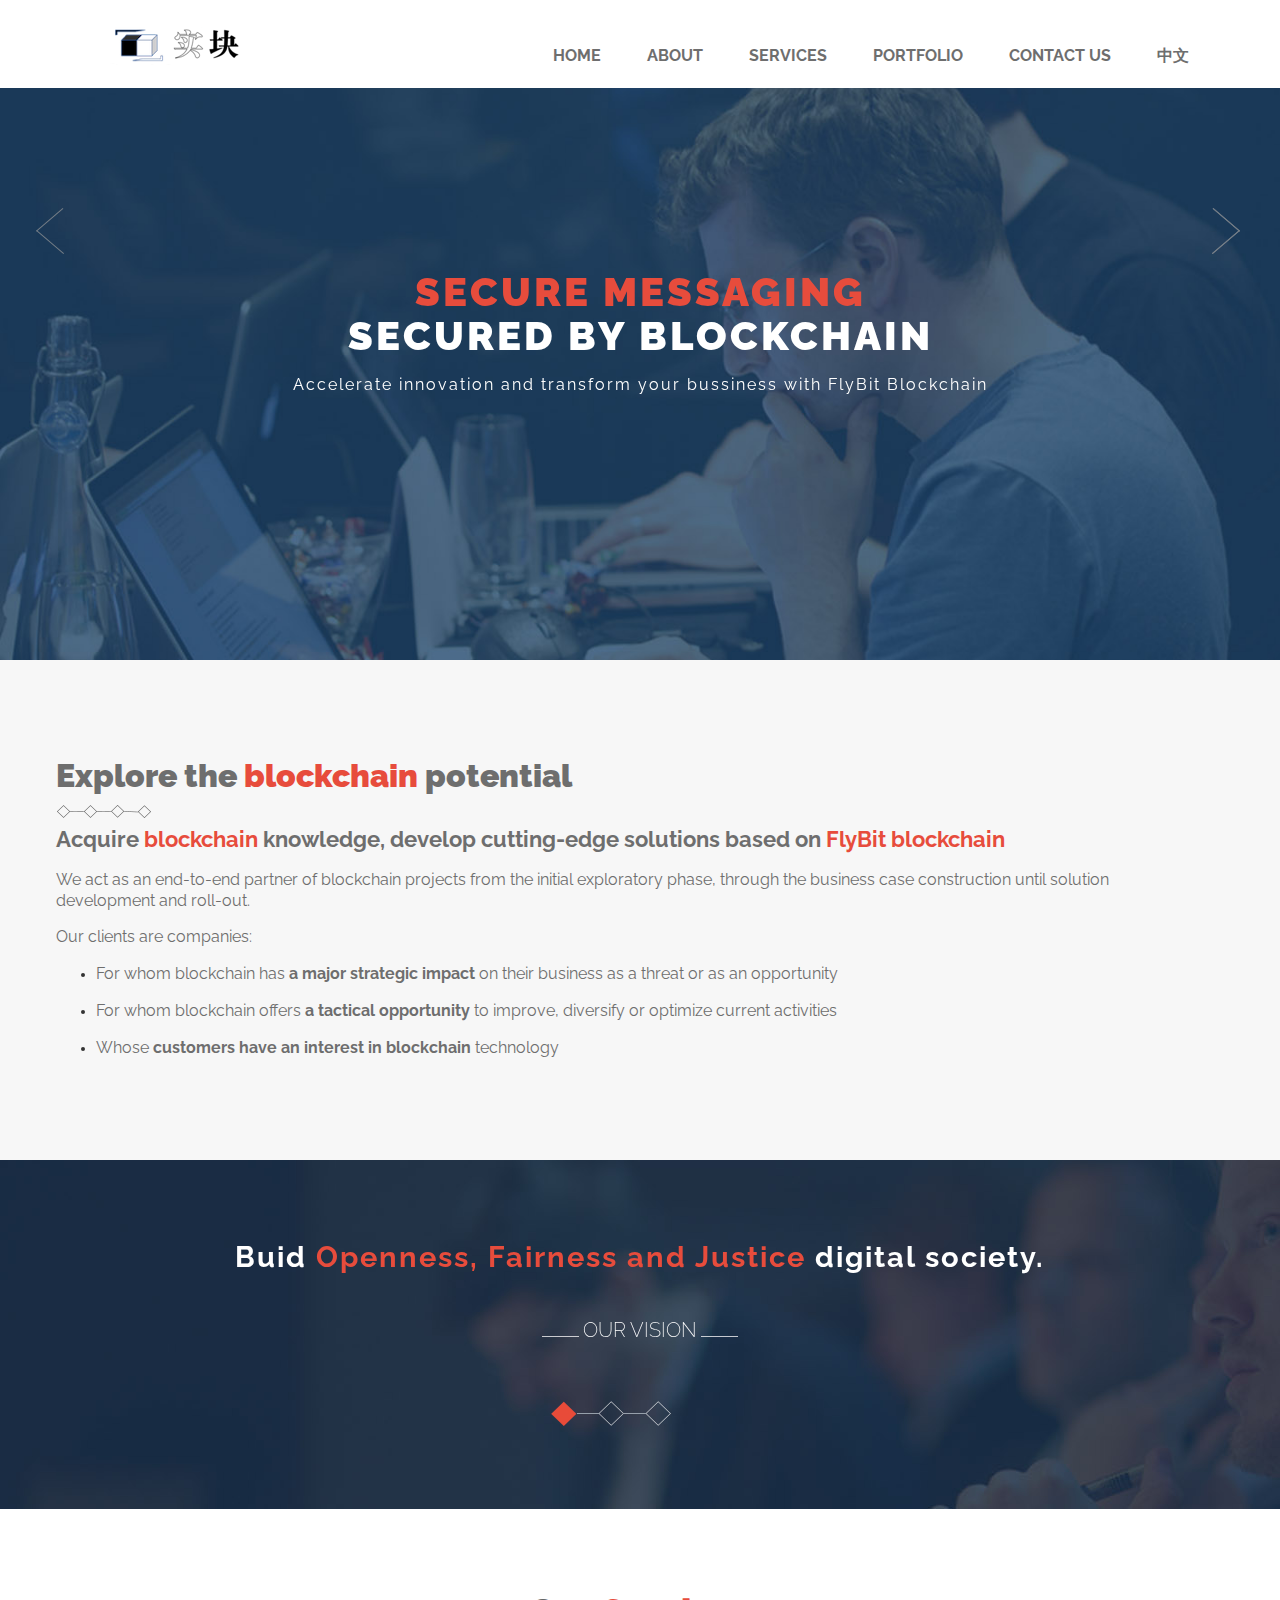
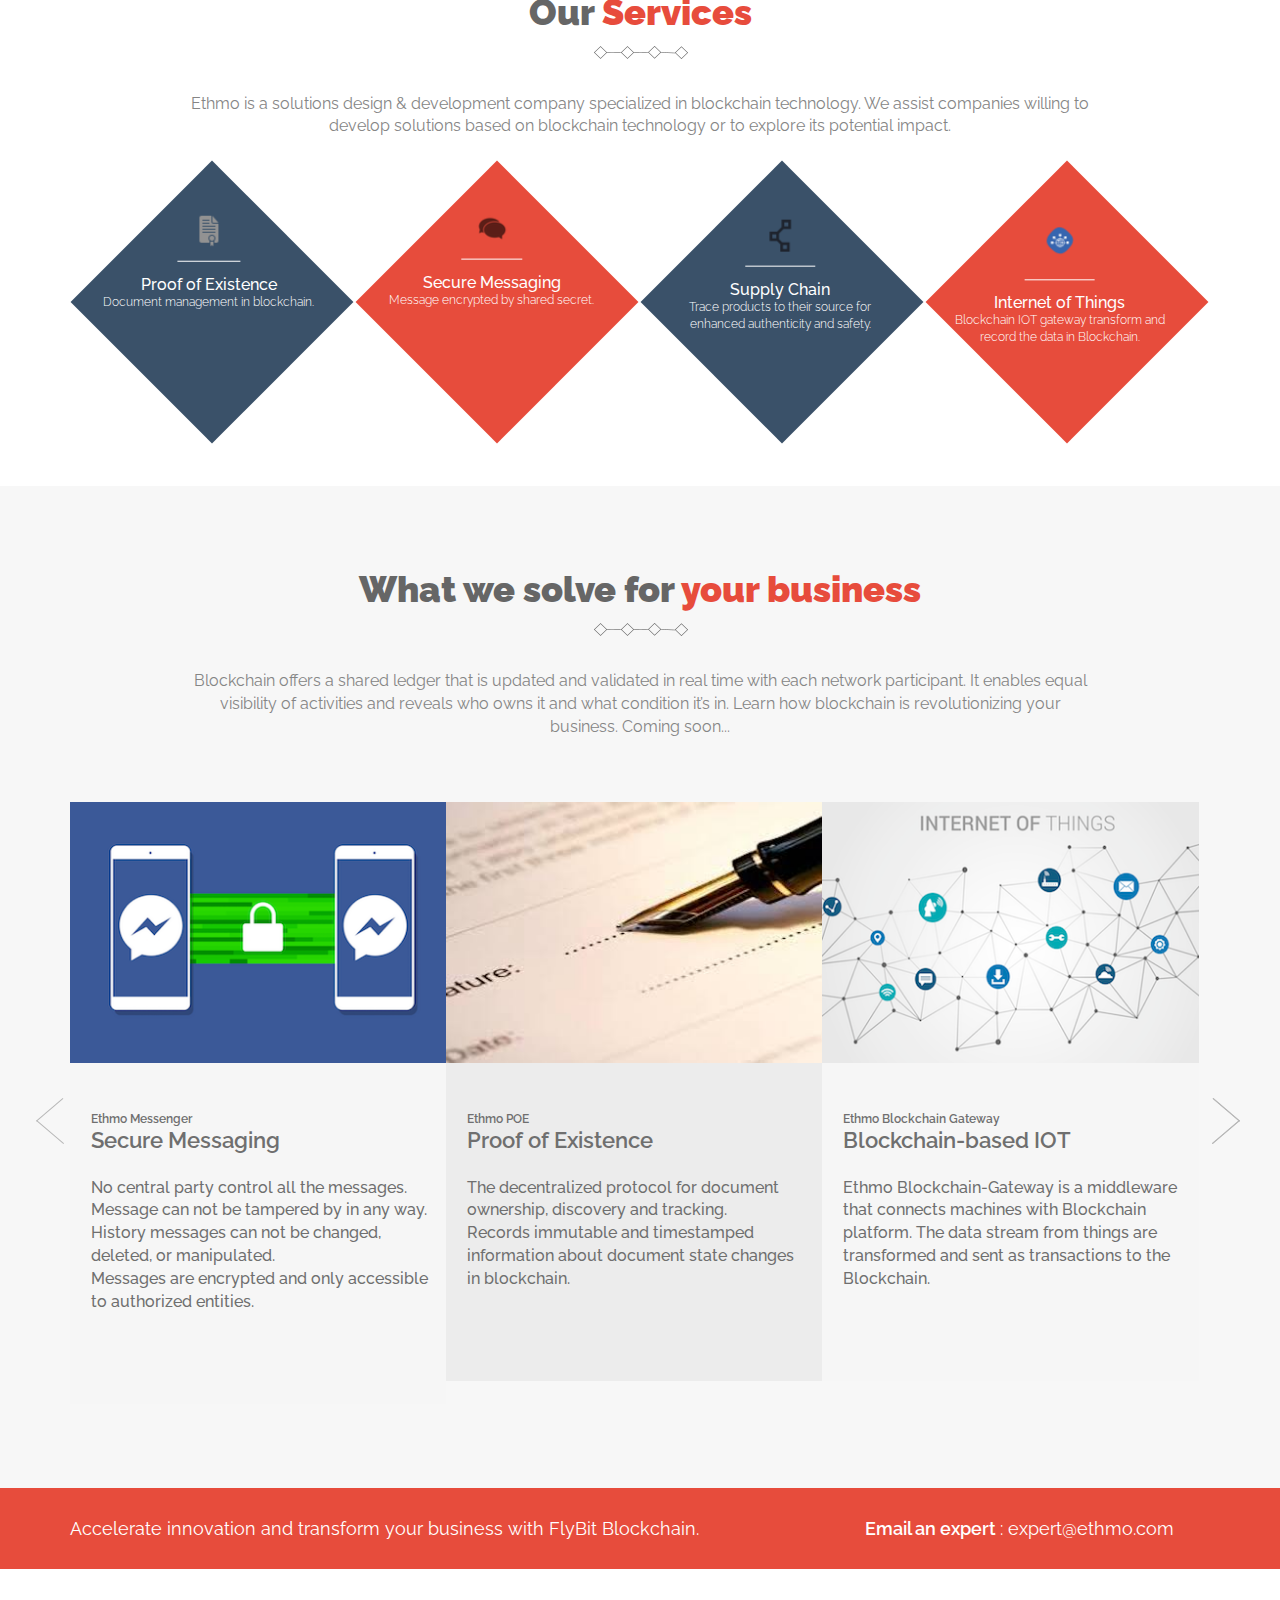
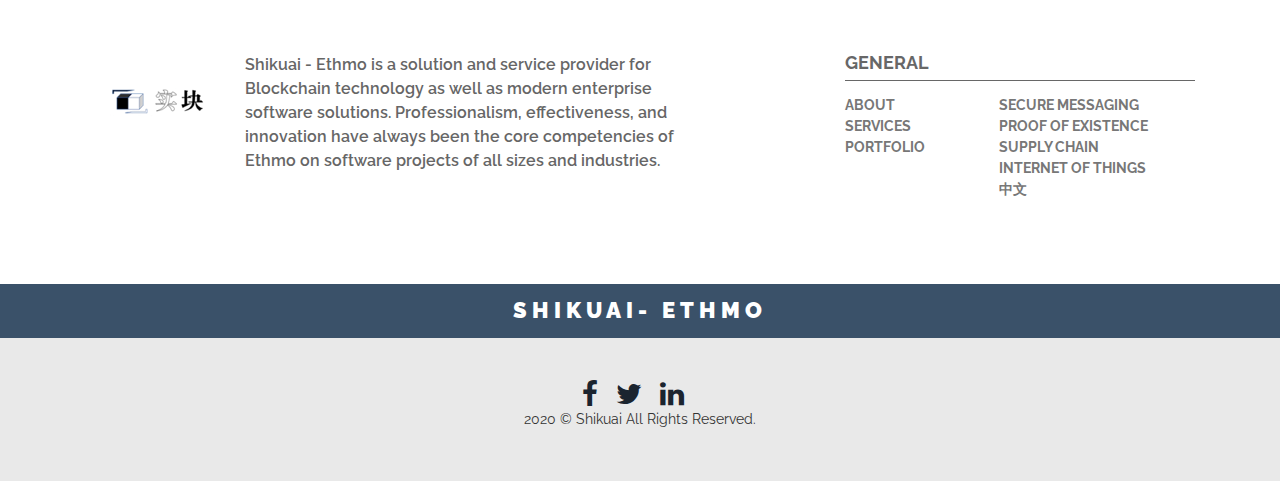
<file: index.html>
<!DOCTYPE html>
<html>
	<head>
		<title>Shikuai- Ethmo Blockchain Solutions</title>
		<meta charset="utf-8">
		<link rel="icon" href="favicon.ico" type="image/x-icon" />
		<link rel="shortcut icon" href="favicon.ico" type="image/x-icon" />
		<link href="css/style.css" rel="stylesheet" type="text/css" media="all" />
		<link href="css/bootstrap.css" rel="stylesheet" type="text/css" media="all">
		<!-- web-font -->
		<link href='https://fonts.googleapis.com/css?family=Raleway:400,100,200,300,500,600,700,800,900' rel='stylesheet' type='text/css'>
		<link href="https://maxcdn.bootstrapcdn.com/font-awesome/4.5.0/css/font-awesome.min.css" rel="stylesheet">

		<!-- web-font -->
		<!-- js -->
		<script src="js/jquery.min.js"></script>
		<script src="js/modernizr.custom.js"></script>
		<meta name="viewport" content="width=device-width, initial-scale=1, maximum-scale=1">
		<script type="application/x-javascript"> addEventListener("load", function() { setTimeout(hideURLbar, 0); }, false); function hideURLbar(){ window.scrollTo(0,1); } </script>
		<!-- js -->
		<!-- start-smoth-scrolling -->
		<script type="text/javascript" src="js/move-top.js"></script>
		<script type="text/javascript" src="js/easing.js"></script>
		<script type="text/javascript">
			jQuery(document).ready(function($) {
				$(".scroll").click(function(event){		
					event.preventDefault();
					$('html,body').animate({scrollTop:$(this.hash).offset().top},1000);
				});
			});
		</script>
		<!-- start-smoth-scrolling -->
	</head>
	<body>
		<!-- header -->
		<div id="home" class="head-bg">
			<div class="header">
				<!-- container -->
				<div class="container">
					<div class="header-logo">
						<a href="#"><img src="images/logo.png" alt="" /></a>
					</div>
					<div class="top-nav">
						<span class="menu">MENU</span>
						<ul class="nav1">
							<li><a href="#home" class="scroll">Home</a></li>
							<li><a href="#about" class="scroll">About</a></li>
							<li><a href="#services" class="scroll">Services</a></li>  
							<li><a href="#portfolio" class="scroll">Portfolio</a></li>
							<li><a href="#address" class="scroll">Contact Us</a></li>
                                                        <li><a href="./index_cn.html" class="">中文</a></li>
						</ul>
						<!-- script-for-menu -->
							 <script>
							   $( "span.menu" ).click(function() {
								 $( "ul.nav1" ).slideToggle( 300, function() {
								 // Animation complete.
								  });
								 });
							</script>
						<!-- /script-for-menu -->
					</div>
					<div class="clearfix"> </div>
				</div>
				<!-- //container -->
			</div>
			<div class="container">
			<!-- banner Slider starts Here -->
					<script src="js/responsiveslides.min.js"></script>
					 <script>
						// You can also use "$(window).load(function() {"
						$(function () {
						  // Slideshow 4
						  $("#slider3").responsiveSlides({
							auto: true,
							pager: false,
							nav: true,
							speed: 500,
							namespace: "callbacks",
							before: function () {
							  $('.events').append("<li>before event fired.</li>");
							},
							after: function () {
							  $('.events').append("<li>after event fired.</li>");
							}
						  });

						});
					  </script>
					<!--//End-slider-script -->
					<div  id="top" class="callbacks_container">
						<ul class="rslides" id="slider3">
							<li>
								<div class="head-info">
									<h1>Secure Messaging <span>Secured by Blockchain</span></h1>
									<p>Accelerate innovation and transform your bussiness with FlyBit Blockchain</p>
								</div>
							</li>
							<li>
								<div class="head-info">
									<h1>Proof of Existence <span>Blockchain Based Document Management</span></h1>
									<p>Accelerate innovation and transform your bussiness with FlyBit Blockchain</p>
								</div>
							</li>
							<li>
								<div class="head-info">
									<h1>Supply Chain <span>Blockchain for Product traceability</span></h1>
									<p>Accelerate innovation and transform your bussiness with FlyBit Blockchain</p>
								</div>
							</li>
							<li>
								<div class="head-info">
									<h1>Internet of Things <span>Blockchain based IoT</span></h1>
									<p>Accelerate innovation and transform your bussiness with FlyBit Blockchain</p>
								</div>
							</li>
						</ul>
					</div>
				</div>
		</div>
		<!-- //header -->

		<!-- agency -->
		<div id="about" class="agency">
			<div class="agency-left">
				<h2><span>Explore the</span> blockchain <span>potential</span></h2>
				<h4>Acquire <span>blockchain</span> knowledge, develop cutting-edge solutions based on
					<span>FlyBit blockchain</span>
				</h4>
				<p>We act as an end-to-end partner of blockchain projects from the initial exploratory phase, through the business case construction until solution development and roll-out. </p>
				<p>Our clients are companies:</p>
				<ul>
					<li>
						<p>For whom blockchain has&nbsp;<span style="font-weight:bold;">a major strategic impact</span> on their business as a threat or as an opportunity</p>
					</li>
					<li>
						<p>For whom blockchain offers <span style="font-weight:bold;">a tactical opportunity</span> to improve,&nbsp;diversify or optimize current activities</p>
					</li>
					<li>
						<p>Whose <span style="font-weight:bold;">customers have an interest in blockchain</span> technology</p>
					</li>
				</ul>
			</div>
		</div>
		<!-- //agency -->
		<!-- services-bottom -->
		<div class="services-bottom">
			<script>
                // You can also use "$(window).load(function() {"
                $(function () {
                    // Slideshow 4
                    $("#slider4").responsiveSlides({
                        auto: true,
                        pager: true,
                        nav: false,
                        speed: 500,
                        namespace: "callbacks",
                        before: function () {
                            $('.events').append("<li>before event fired.</li>");
                        },
                        after: function () {
                            $('.events').append("<li>after event fired.</li>");
                        }
                    });

                });
			</script>
			<div  id="top" class="callbacks_container">
				<ul class="rslides" id="slider4">
					<li>
						<div class="services-bottom-text">
							<h3>Buid <span>Openness, Fairness and Justice</span> digital society.</h3>
							<div class="sub-text">
								<span class="line"></span>
								<span class="line-anchor">OUR VISION</span>
								<span class="line"></span>
							</div>
						</div>
					</li>
					<li>
						<div class="services-bottom-text another">
							<h4>
								To provide low cost solutions of trusted open ledger for businesses and customers.
								We believe that Blockchain technology will change current economic and social paradigms
								and strive to grow our business to emerge as a global leader in Blockchain.</h4>
							<div class="sub-text">
								<span class="line"></span>
								<span class="line-anchor">OUR MISSION</span>
								<span class="line"></span>
							</div>
						</div>
					</li>
					<li>
						<div class="services-bottom-text">
							<h3><span>Equality, Justice, Integrity, Respect</span></h3>
							<div class="sub-text">
								<span class="line"></span>
								<span class="line-anchor">OUR VALUES</span>
								<span class="line"></span>
							</div>
						</div>
					</li>
				</ul>
			</div>
		</div>
		<!-- //services-bottom -->
		<!-- services -->
		<div id="services" class="services">
			<!-- container -->
			<div class="container">
				<div class="services-info">
					<h3>Our <span>Services</span></h3>
					<p>Ethmo is a solutions design & development company specialized in blockchain technology. We assist companies willing to develop solutions based on blockchain technology or to explore its potential impact.</p>
				</div>
				<div class="services-grids">
					<div class="service-grid">
						<div class="service-grid-bg">
							<div class="service-grid-text">
								<img src="images/document-certificate_32.png" alt="" />
								<div class="border"> </div>
								<h5>Proof of Existence</h5>
								<p>Document management in blockchain.</p>
							</div>
						</div>
					</div>
					<div class="service-grid">
						<div class="service-grid-bg red">
							<div class="service-grid-text">
								<img src="images/messaging.png" alt="" />
								<div class="border"> </div>
								<h5>Secure Messaging</h5>
								<p>Message encrypted by shared secret.</p>
							</div>
						</div>
					</div>
					<div class="service-grid">
						<div class="service-grid-bg">
							<div class="service-grid-text">
								<img src="images/supply-chain.png" alt="" />
								<div class="border"> </div>
								<h5>Supply Chain</h5>
								<p>Trace products to their source for enhanced authenticity and safety.</p>
							</div>
						</div>
					</div>
					<div class="service-grid">
						<div class="service-grid-bg red">
							<div class="service-grid-text">
								<img src="images/iot.png" alt="" />
								<div class="border"> </div>
								<h5>Internet of Things</h5>
								<p>Blockchain IOT gateway transform and record the data in Blockchain.</p>
							</div>
						</div>
					</div>
					<div class="clearfix"> </div>
				</div>
			</div>
			<!-- //container -->
		</div>
		<!-- //services -->

		<!-- blog -->
		<div id="portfolio" class="work">
			<!-- container -->
			<div class="container">
				<div class="work-info">
					<h3>What we solve for <span>your business</span></h3>
					<p>Blockchain offers a shared ledger that is updated and validated in real time with each network participant.
						It enables equal visibility of activities and reveals who owns it and what condition it’s in.
						Learn how blockchain is revolutionizing your business. Coming soon...</p>
				</div>
				<script>
					// You can also use "$(window).load(function() {"
					$(function () {
					  // Slideshow 4
					  $("#slider1").responsiveSlides({
						auto: true,
						pager: false,
						nav: true,
						speed: 500,
						namespace: "callbacks",
						before: function () {
							 $('.events').append("<li>before event fired.</li>");
						},
						after: function () {
								$('.events').append("<li>after event fired.</li>");
						}
					 });
						
					});
				</script>
				<div  id="top" class="callbacks_container">
					<ul class="rslides" id="slider1">
						<li>
							<div class="work-info-grids">
								<div class="blog-info-grid">
									<div class="work-info-grid first">
										<img src="images/securemsg.png" alt="" />
										<div class="caption">
											<span> </span>
										</div>
									</div>
									<div class="blog-info-grid-text">
										<label>Ethmo Messenger</label>
										<h5>Secure Messaging</h5>
										<p>No central party control all the messages.<br/>
											Message can not be tampered by in any way.<br/>
											History messages can not be changed, deleted, or manipulated. <br/>
										    Messages are encrypted and only accessible to authorized entities.
									</div>
								</div>
								<div class="blog-info-grid">
									<div class="work-info-grid first">
										<img src="images/document.jpeg" alt="" />
										<div class="caption">
											<span> </span>
										</div>
									</div>
									<div class="blog-info-grid-text gray">
										<label>Ethmo POE</label>
										<h5>Proof of Existence</h5>
										<p>The decentralized protocol for document ownership, discovery
											and tracking. <br/>
											Records immutable and timestamped information about document state changes in blockchain. </p>
									</div>
								</div>
								<div class="blog-info-grid">
									<div class="work-info-grid first">
										<img src="images/iot1.png" alt="" />
										<div class="caption">
											<span> </span>
										</div>
									</div>
									<div class="blog-info-grid-text">
										<label>Ethmo Blockchain Gateway</label>
										<h5>Blockchain-based IOT</h5>
										<p>Ethmo Blockchain-Gateway is a middleware that connects machines with Blockchain platform.  The data stream from things are transformed and sent as transactions to the Blockchain.</p>
									</div>
								</div>

								<div class="clearfix"> </div>
							</div>
						</li>
						<li>
							<div class="work-info-grids">
								<div class="blog-info-grid">
									<div class="work-info-grid first">
										<img src="images/document.jpeg" alt="" />
										<div class="caption">
											<span> </span>
										</div>
									</div>
									<div class="blog-info-grid-text gray">
										<label>Ethmo POE</label>
										<h5>Proof of Existence</h5>
										<p>The decentralized protocol for document ownership, discovery
											and tracking. <br/>
											Records immutable and timestamped information about document state changes in blockchain. </p>
									</div>
								</div>
								<div class="blog-info-grid">
									<div class="work-info-grid first">
										<img src="images/iot1.png" alt="" />
										<div class="caption">
											<span> </span>
										</div>
									</div>
									<div class="blog-info-grid-text">
										<label>Ethmo Blockchain Gateway</label>
										<h5>Blockchain-based IOT</h5>
										<p>Ethmo Blockchain-Gateway is a middleware that connects machines with Blockchain platform.  The data stream from things are transformed and sent as transactions to the Blockchain.</p>
									</div>
								</div>

								<div class="blog-info-grid">
									<div class="work-info-grid first">
										<img src="images/supply-chain-middle.png" alt="" />
										<div class="caption">
											<span> </span>
										</div>
									</div>
									<div class="blog-info-grid-text">
										<label>Ethmo Product Traceability</label>
										<h5>Blockchain-based Supply Chain</h5>
										<p>Eliminate information silos and ensure provenance with immutable records.<br/>
											Access end-to-end supply chain data instantly and easily with full transparency.<br/>
											Minimize waste and allocate inventory using insights from real-time demand forecasts.
										</p>
									</div>
								</div>
								<div class="clearfix"> </div>
							</div>
						</li>
					</ul>
				</div>
			</div>
			<!-- //container -->
		</div>
		<!-- //blog -->
		<!-- address -->
		<div id="address" class="address">
			<!-- container -->
			<div class="container">
				<ul>
					<li>Accelerate innovation and transform your business with FlyBit Blockchain.</li>
					<li class="p-number"><span></span></li>
					<li><span>Email an expert </span>: <a href="mailto:expert@ethmo.com">expert@ethmo.com</a></li>
				</ul>
			</div>
			<!-- //container -->
		</div>
		<!-- //address -->
		<!-- description -->
		<div class="description">
			<!-- //container -->
			<div class="container">
				<div class="col-md-8 description-left">
					<ul>
						<li><a href="#"><img src="images/logo-middle.png" alt="" /></a></li>
						<li class="para">Shikuai - Ethmo is a solution and service provider for Blockchain technology as well as modern
							enterprise software solutions. Professionalism, effectiveness, and innovation have
							always been the core competencies of Ethmo on software projects of all sizes and
							industries.</li>
					</ul>
				</div>
				<div class="col-md-4 description-right">
					<h5>General</h5>
					<div class="border1"> </div>
					<div class="list">
						<ul>
							<li><a href="#about">About</a></li>
							<li><a href="#services">Services</a></li>
							<li><a href="#portfolio">Portfolio</a></li>
						</ul>
					</div>
					<div class="list">
						<ul>
							<li><a href="#">Secure Messaging</a></li>
							<li><a href="#">Proof of Existence</a></li>
							<li><a href="#">Supply Chain</a></li>
							<li><a href="#">Internet of Things</a></li>
							<li><a href="./index_cn.html" class="scroll">中文</a></li>

						</ul>
					</div>
					<div class="clearfix"> </div>
				</div>
				<div class="clearfix"> </div>
			</div>
			<!-- //container -->
		</div>
		<!-- //description -->
		<!-- quote -->
		<div class="quote">
			<a href="#">SHIKUAI- ETHMO</a>
		</div>
		<!-- //quote -->
		<!-- footer -->
		<div class="footer">
			<!-- footer-top -->
			<div class="footer-top">
				<div class="icons">
					<div class="social-icons">
						<span style="margin-right: 14px;"><a href="https://www.facebook.com/ethmo/" alt="Follow Us on facebook" title="Follow Us on facebook" target="_blank"><em class="fa fa-facebook fa-2x"></em></a></span>
						<span style="margin-right: 14px;"><a href="https://twitter.com/ethmo/" alt="Follow Us on facebook" title="Follow Us on twitter" target="_blank"><em class="fa fa-twitter fa-2x"></em></a></span>
						<span style="margin-right: 14px;"><a href="https://www.linkedin.com/company/ethmo/" alt="Follow Us on facebook" title="Follow Us on linkedin" target="_blank"><em class="fa fa-linkedin fa-2x"></em></a></span>
					</div>
					<p>2020 © Shikuai All Rights Reserved.
					</p>
				</div>
			</div>
			<!-- //footer-top -->
		</div>
		<!-- //footer -->
		<script type="text/javascript">
									$(document).ready(function() {
										/*
										var defaults = {
								  			containerID: 'toTop', // fading element id
											containerHoverID: 'toTopHover', // fading element hover id
											scrollSpeed: 1200,
											easingType: 'linear' 
								 		};
										*/
										
										$().UItoTop({ easingType: 'easeOutQuart' });
										
									});
								</script>
									<a href="#" id="toTop" style="display: block;"> <span id="toTopHover" style="opacity: 1;"> </span></a>
	<!-- content-Get-in-touch -->

</body>
</html>
</file>
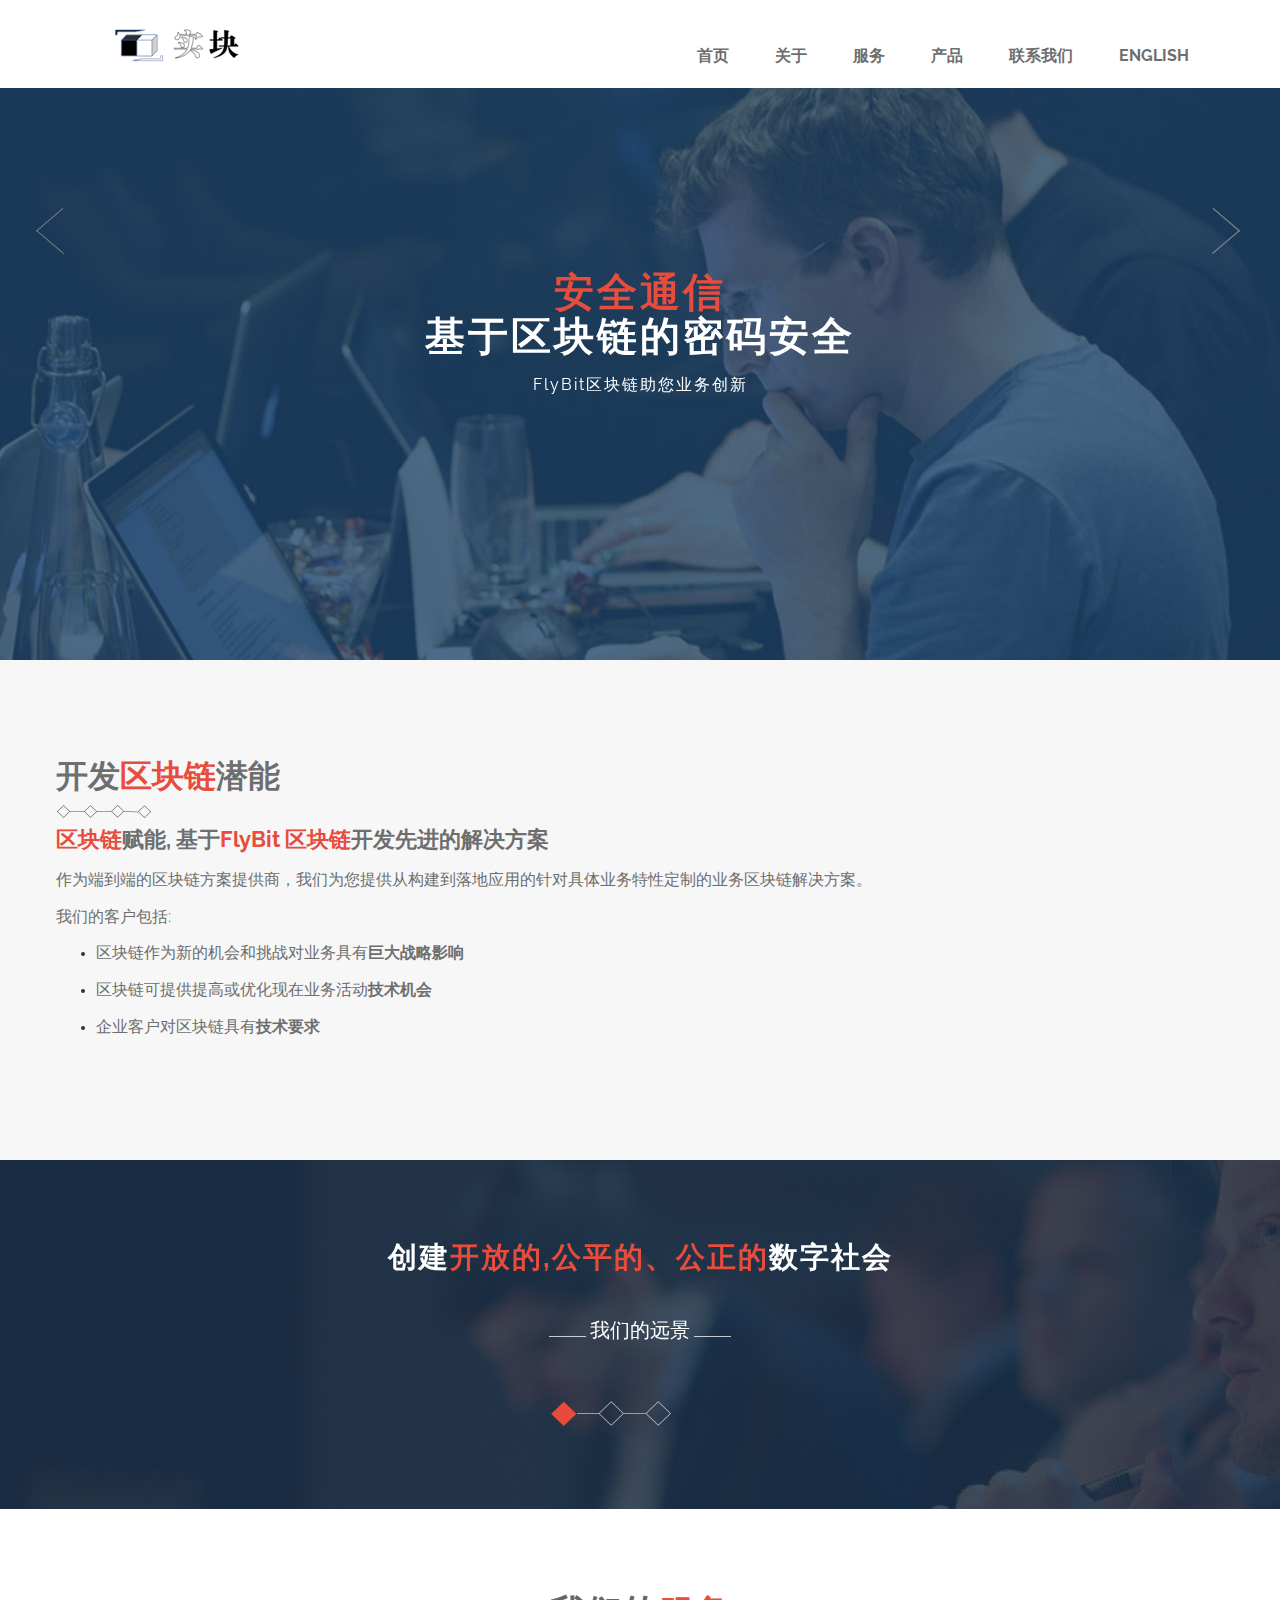
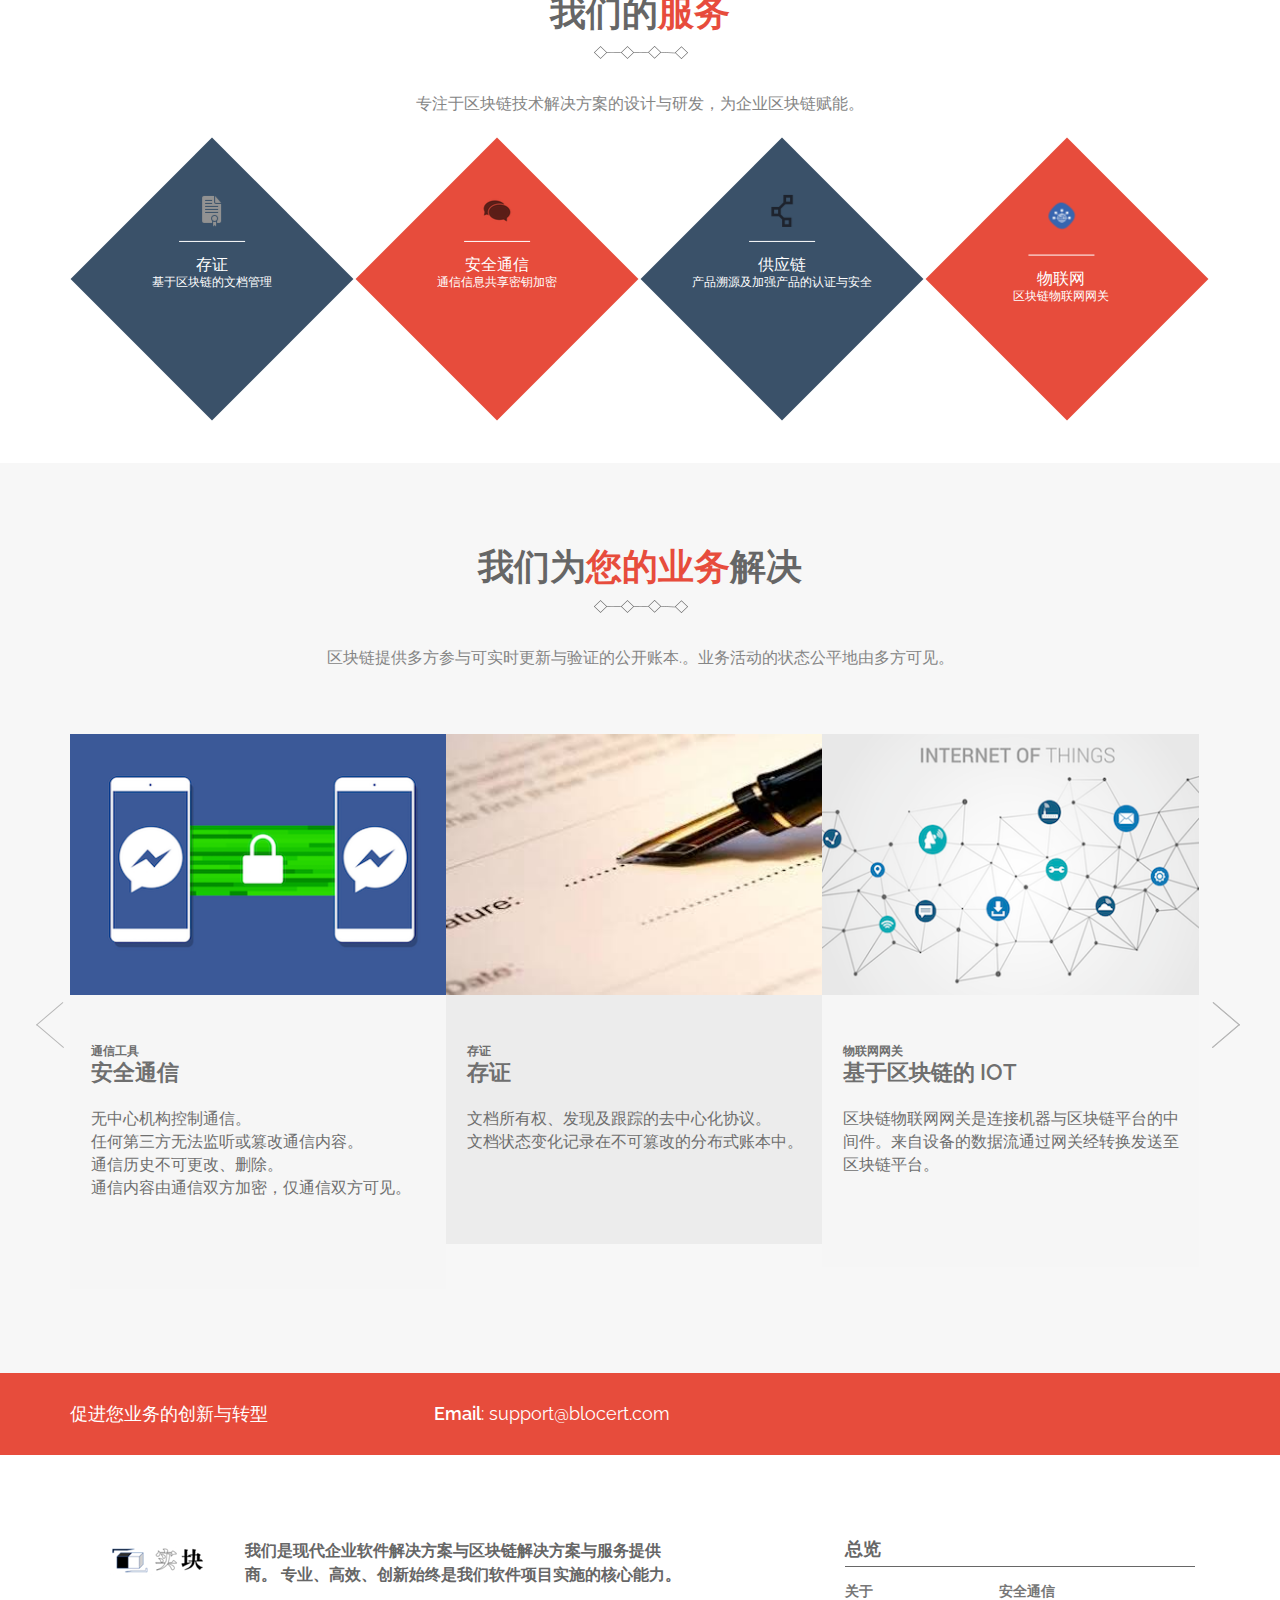
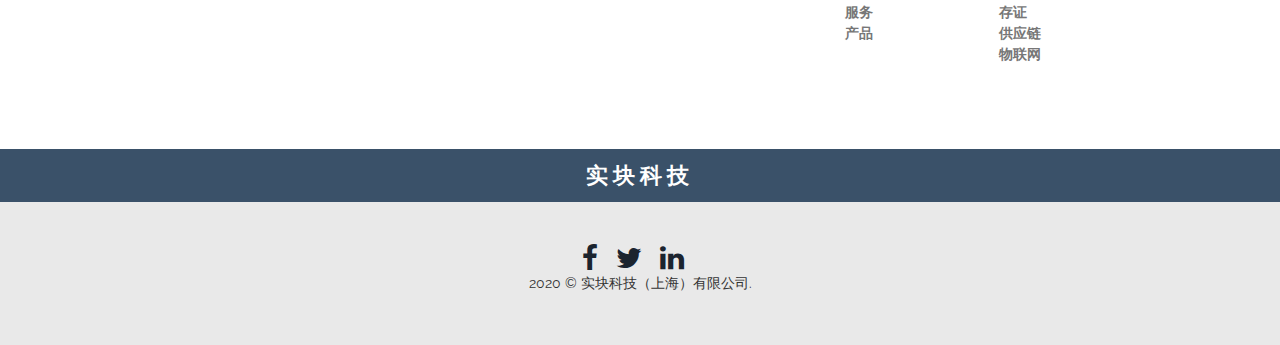
<file: index_cn.html>
<!DOCTYPE html>
<html>
	<head>

		<title>实块科技-区块链</title>
		<meta charset="utf-8">
		<link rel="icon" href="favicon.ico" type="image/x-icon" />
		<link rel="shortcut icon" href="favicon.ico" type="image/x-icon" />
		<link href="css/style.css" rel="stylesheet" type="text/css" media="all" />
		<link href="css/bootstrap.css" rel="stylesheet" type="text/css" media="all">
		<!-- web-font -->
		<link href='https://fonts.googleapis.com/css?family=Raleway:400,100,200,300,500,600,700,800,900' rel='stylesheet' type='text/css'>
		<link href="https://maxcdn.bootstrapcdn.com/font-awesome/4.5.0/css/font-awesome.min.css" rel="stylesheet">

		<!-- web-font -->
		<!-- js -->
		<script src="js/jquery.min.js"></script>
		<script src="js/modernizr.custom.js"></script>
		<meta name="viewport" content="width=device-width, initial-scale=1, maximum-scale=1">
		<script type="application/x-javascript"> addEventListener("load", function() { setTimeout(hideURLbar, 0); }, false); function hideURLbar(){ window.scrollTo(0,1); } </script>
		<!-- js -->
		<!-- start-smoth-scrolling -->
		<script type="text/javascript" src="js/move-top.js"></script>
		<script type="text/javascript" src="js/easing.js"></script>
		<script type="text/javascript">
			jQuery(document).ready(function($) {
				$(".scroll").click(function(event){		
					event.preventDefault();
					$('html,body').animate({scrollTop:$(this.hash).offset().top},1000);
				});
			});
		</script>
		<!-- start-smoth-scrolling -->
	</head>
	<body>
		<!-- header -->
		<div id="home" class="head-bg">
			<div class="header">
				<!-- container -->
				<div class="container">
					<div class="header-logo">
						<a href="#"><img src="images/logo.png" alt="" /></a>
					</div>
					<div class="top-nav">
						<span class="menu">MENU</span>
						<ul class="nav1">
							<li><a href="#home" class="scroll">首页</a></li>
							<li><a href="#about" class="scroll">关于</a></li>
							<li><a href="#services" class="scroll">服务</a></li>
							<li><a href="#portfolio" class="scroll">产品</a></li>
							<li><a href="#address" class="scroll">联系我们</a></li>
							<li><a href="./index.html" class="">English</a></li>
						</ul>
						<!-- script-for-menu -->
							 <script>
							   $( "span.menu" ).click(function() {
								 $( "ul.nav1" ).slideToggle( 300, function() {
								 // Animation complete.
								  });
								 });
							</script>
						<!-- /script-for-menu -->
					</div>
					<div class="clearfix"> </div>
				</div>
				<!-- //container -->
			</div>
			<div class="container">
			<!-- banner Slider starts Here -->
					<script src="js/responsiveslides.min.js"></script>
					 <script>
						// You can also use "$(window).load(function() {"
						$(function () {
						  // Slideshow 4
						  $("#slider3").responsiveSlides({
							auto: true,
							pager: false,
							nav: true,
							speed: 500,
							namespace: "callbacks",
							before: function () {
							  $('.events').append("<li>before event fired.</li>");
							},
							after: function () {
							  $('.events').append("<li>after event fired.</li>");
							}
						  });

						});
					  </script>
					<!--//End-slider-script -->
					<div  id="top" class="callbacks_container">
						<ul class="rslides" id="slider3">
							<li>
								<div class="head-info">
									<h1>安全通信 <span>基于区块链的密码安全</span></h1>
									<p>FlyBit区块链助您业务创新</p>
								</div>
							</li>
							<li>
								<div class="head-info">
									<h1>存证 <span>基于区块链的文档管理</span></h1>
									<p>FlyBit区块链助您业务创新</p>
								</div>
							</li>
							<li>
								<div class="head-info">
									<h1>供应链 <span>基于区块链的产品追踪</span></h1>
									<p>FlyBit区块链助您业务创新</p>
								</div>
							</li>
							<li>
								<div class="head-info">
									<h1>物联网 <span>区块链物联网网关</span></h1>
									<p>FlyBit区块链助您业务创新</p>
								</div>
							</li>
						</ul>
					</div>
				</div>
		</div>
		<!-- //header -->

		<!-- agency -->
		<div id="about" class="agency">
			<div class="agency-left">
				<h2><span>开发</span>区块链<span>潜能</span></h2>
				<h4><span>区块链</span>赋能, 基于<span>FlyBit 区块链</span>开发先进的解决方案

				</h4>
				<p>作为端到端的区块链方案提供商，我们为您提供从构建到落地应用的针对具体业务特性定制的业务区块链解决方案。</p>
				<p>我们的客户包括:</p>
				<ul>
					<li>
						<p>区块链作为新的机会和挑战对业务具有<span style="font-weight:bold;">巨大战略影响</span></p>
					</li>
					<li>
						<p>区块链可提供提高或优化现在业务活动<span style="font-weight:bold;">技术机会</span></p>
					</li>
					<li>
						<p>企业客户对区块链具有<span style="font-weight:bold;">技术要求</span> </p>
					</li>
				</ul>
			</div>
		</div>
		<!-- //agency -->
		<!-- services-bottom -->
		<div class="services-bottom">
			<script>
                // You can also use "$(window).load(function() {"
                $(function () {
                    // Slideshow 4
                    $("#slider4").responsiveSlides({
                        auto: true,
                        pager: true,
                        nav: false,
                        speed: 500,
                        namespace: "callbacks",
                        before: function () {
                            $('.events').append("<li>before event fired.</li>");
                        },
                        after: function () {
                            $('.events').append("<li>after event fired.</li>");
                        }
                    });

                });
			</script>
			<div  id="top" class="callbacks_container">
				<ul class="rslides" id="slider4">
					<li>
						<div class="services-bottom-text">
							<h3>创建<span>开放的,公平的、公正的</span>数字社会</h3>
							<div class="sub-text">
								<span class="line"></span>
								<span class="line-anchor">我们的远景</span>
								<span class="line"></span>
							</div>
						</div>
					</li>
					<li>
						<div class="services-bottom-text another">
							<h3>
                                我们相信区块链技术将改变现有经济与社会模式
								<br/>致力于发展成为全球区块链领导者
								</h3>
							<div class="sub-text">
								<span class="line"></span>
								<span class="line-anchor">我们的远景</span>
								<span class="line"></span>
							</div>
						</div>
					</li>
					<li>
						<div class="services-bottom-text">
							<h3><span>平等, 公正, 诚信, 尊重</span></h3>
							<div class="sub-text">
								<span class="line"></span>
								<span class="line-anchor">我们的远景</span>
								<span class="line"></span>
							</div>
						</div>
					</li>
				</ul>
			</div>
		</div>
		<!-- //services-bottom -->
		<!-- services -->
		<div id="services" class="services">
			<!-- container -->
			<div class="container">
				<div class="services-info">
					<h3>我们的<span>服务</span></h3>
					<p>专注于区块链技术解决方案的设计与研发，为企业区块链赋能。</p>
				</div>
				<div class="services-grids">
					<div class="service-grid">
						<div class="service-grid-bg">
							<div class="service-grid-text">
								<img src="images/document-certificate_32.png" alt="" />
								<div class="border"> </div>
								<h5>存证</h5>
								<p style="width:220px;">基于区块链的文档管理</p>
							</div>
						</div>
					</div>
					<div class="service-grid">
						<div class="service-grid-bg red">
							<div class="service-grid-text">
								<img src="images/messaging.png" alt="" />
								<div class="border"> </div>
								<h5>安全通信</h5>
								<p style="width:220px;">通信信息共享密钥加密</p>
							</div>
						</div>
					</div>
					<div class="service-grid">
						<div class="service-grid-bg">
							<div class="service-grid-text">
								<img src="images/supply-chain.png" alt="" />
								<div class="border"> </div>
								<h5>供应链</h5>
								<p style="width:220px;">产品溯源及加强产品的认证与安全</p>
							</div>
						</div>
					</div>
					<div class="service-grid">
						<div class="service-grid-bg red">
							<div class="service-grid-text">
								<img src="images/iot.png" alt="" />
								<div class="border"> </div>
								<h5>物联网</h5>
								<p style="width:220px;">区块链物联网网关</p>
							</div>
						</div>
					</div>
					<div class="clearfix"> </div>
				</div>
			</div>
			<!-- //container -->
		</div>
		<!-- //services -->

		<!-- blog -->
		<div id="portfolio" class="work">
			<!-- container -->
			<div class="container">
				<div class="work-info">
					<h3>我们为<span>您的业务</span>解决</h3>
					<p>区块链提供多方参与可实时更新与验证的公开账本.。业务活动的状态公平地由多方可见。</p>
				</div>
				<script>
					// You can also use "$(window).load(function() {"
					$(function () {
					  // Slideshow 4
					  $("#slider1").responsiveSlides({
						auto: true,
						pager: false,
						nav: true,
						speed: 500,
						namespace: "callbacks",
						before: function () {
							 $('.events').append("<li>before event fired.</li>");
						},
						after: function () {
								$('.events').append("<li>after event fired.</li>");
						}
					 });
						
					});
				</script>
				<div  id="top" class="callbacks_container">
					<ul class="rslides" id="slider1">
						<li>
							<div class="work-info-grids">
								<div class="blog-info-grid">
									<div class="work-info-grid first">
										<img src="images/securemsg.png" alt="" />
										<div class="caption">
											<span> </span>
										</div>
									</div>
									<div class="blog-info-grid-text">
										<label>通信工具</label>
										<h5>安全通信</h5>
										<p>无中心机构控制通信。<br/>
                                            任何第三方无法监听或篡改通信内容。<br/>
											通信历史不可更改、删除。<br/>
										    通信内容由通信双方加密，仅通信双方可见。
									</div>
								</div>
								<div class="blog-info-grid">
									<div class="work-info-grid first">
										<img src="images/document.jpeg" alt="" />
										<div class="caption">
											<span> </span>
										</div>
									</div>
									<div class="blog-info-grid-text gray">
										<label>存证</label>
										<h5>存证</h5>
										<p>文档所有权、发现及跟踪的去中心化协议。 <br/>
											文档状态变化记录在不可篡改的分布式账本中。</p>
									</div>
								</div>
								<div class="blog-info-grid">
									<div class="work-info-grid first">
										<img src="images/iot1.png" alt="" />
										<div class="caption">
											<span> </span>
										</div>
									</div>
									<div class="blog-info-grid-text">
										<label>物联网网关</label>
										<h5>基于区块链的 IOT</h5>
										<p>区块链物联网网关是连接机器与区块链平台的中间件。来自设备的数据流通过网关经转换发送至区块链平台。</p>
									</div>
								</div>

								<div class="clearfix"> </div>
							</div>
						</li>
						<li>
							<div class="work-info-grids">
								<div class="blog-info-grid">
									<div class="work-info-grid first">
										<img src="images/document.jpeg" alt="" />
										<div class="caption">
											<span> </span>
										</div>
									</div>
                                    <div class="blog-info-grid-text gray">
                                        <label>存证</label>
                                        <h5>存证</h5>
                                        <p>文档所有权、发现及跟踪的去中心化协议。 <br/>
                                            文档状态变化记录在不可篡改的分布式账本中。</p>
                                    </div>
								</div>
								<div class="blog-info-grid">
									<div class="work-info-grid first">
										<img src="images/iot1.png" alt="" />
										<div class="caption">
											<span> </span>
										</div>
									</div>
                                    <div class="blog-info-grid-text">
                                        <label>物联网网关</label>
                                        <h5>基于区块链的 IOT</h5>
                                        <p>区块链物联网网关是连接机器与区块链平台的中间件。来自设备的数据流通过网关经转换发送至区块链平台。</p>
                                    </div>
								</div>

								<div class="blog-info-grid">
									<div class="work-info-grid first">
										<img src="images/supply-chain-middle.png" alt="" />
										<div class="caption">
											<span> </span>
										</div>
									</div>
									<div class="blog-info-grid-text">
										<label>产品追踪</label>
										<h5>基于区块链的供应链</h5>
										<p>去除数据孤岛，完全透明、实时地访问供应链数据。
										</p>
									</div>
								</div>
								<div class="clearfix"> </div>
							</div>
						</li>
					</ul>
				</div>
			</div>
			<!-- //container -->
		</div>
		<!-- //blog -->
		<!-- address -->
		<div id="address" class="address">
			<!-- container -->
			<div class="container">
				<ul>
					<li>促进您业务的创新与转型</li>
					<li class="p-number"><span></span></li>
					<li><span>Email</span>: <a href="mailto:support@blocert.com">support@blocert.com</a></li>
				</ul>
			</div>
			<!-- //container -->
		</div>
		<!-- //address -->
		<!-- description -->
		<div class="description">
			<!-- //container -->
			<div class="container">
				<div class="col-md-8 description-left">
					<ul>
						<li style="vertical-align:top"><img src="images/logo-middle.png" alt="" /></li>
						<li class="para">我们是现代企业软件解决方案与区块链解决方案与服务提供商。
                            专业、高效、创新始终是我们软件项目实施的核心能力。</li>
					</ul>
				</div>
				<div class="col-md-4 description-right">
					<h5>总览</h5>
					<div class="border1"> </div>
					<div class="list">
						<ul>
							<li><a href="#about">关于</a></li>
							<li><a href="#services">服务</a></li>
							<li><a href="#portfolio">产品</a></li>
						</ul>
					</div>
					<div class="list">
						<ul>
							<li><a href="#">安全通信</a></li>
							<li><a href="#">存证</a></li>
							<li><a href="#">供应链</a></li>
							<li><a href="#">物联网</a></li>

						</ul>
					</div>
					<div class="clearfix"> </div>
				</div>
				<div class="clearfix"> </div>
			</div>
			<!-- //container -->
		</div>
		<!-- //description -->
		<!-- quote -->
		<div class="quote">
			<a href="#">实块科技</a>
		</div>
		<!-- //quote -->
		<!-- footer -->
		<div class="footer">
			<!-- footer-top -->
			<div class="footer-top">
				<div class="icons">
					<div class="social-icons">
						<span style="margin-right: 14px;"><a href="https://www.facebook.com/ethmo/" alt="Follow Us on facebook" title="Follow Us on facebook" target="_blank"><em class="fa fa-facebook fa-2x"></em></a></span>
						<span style="margin-right: 14px;"><a href="https://twitter.com/ethmo/" alt="Follow Us on facebook" title="Follow Us on twitter" target="_blank"><em class="fa fa-twitter fa-2x"></em></a></span>
						<span style="margin-right: 14px;"><a href="https://www.linkedin.com/company/ethmo/" alt="Follow Us on facebook" title="Follow Us on linkedin" target="_blank"><em class="fa fa-linkedin fa-2x"></em></a></span>
					</div>
					<p>2020 © 实块科技（上海）有限公司.
					</p>
				</div>
			</div>
			<!-- //footer-top -->
		</div>
		<!-- //footer -->
		<script type="text/javascript">
									$(document).ready(function() {
										/*
										var defaults = {
								  			containerID: 'toTop', // fading element id
											containerHoverID: 'toTopHover', // fading element hover id
											scrollSpeed: 1200,
											easingType: 'linear' 
								 		};
										*/
										
										$().UItoTop({ easingType: 'easeOutQuart' });
										
									});
								</script>
									<a href="#" id="toTop" style="display: block;"> <span id="toTopHover" style="opacity: 1;"> </span></a>
	<!-- content-Get-in-touch -->

</body>

</html>
</file>
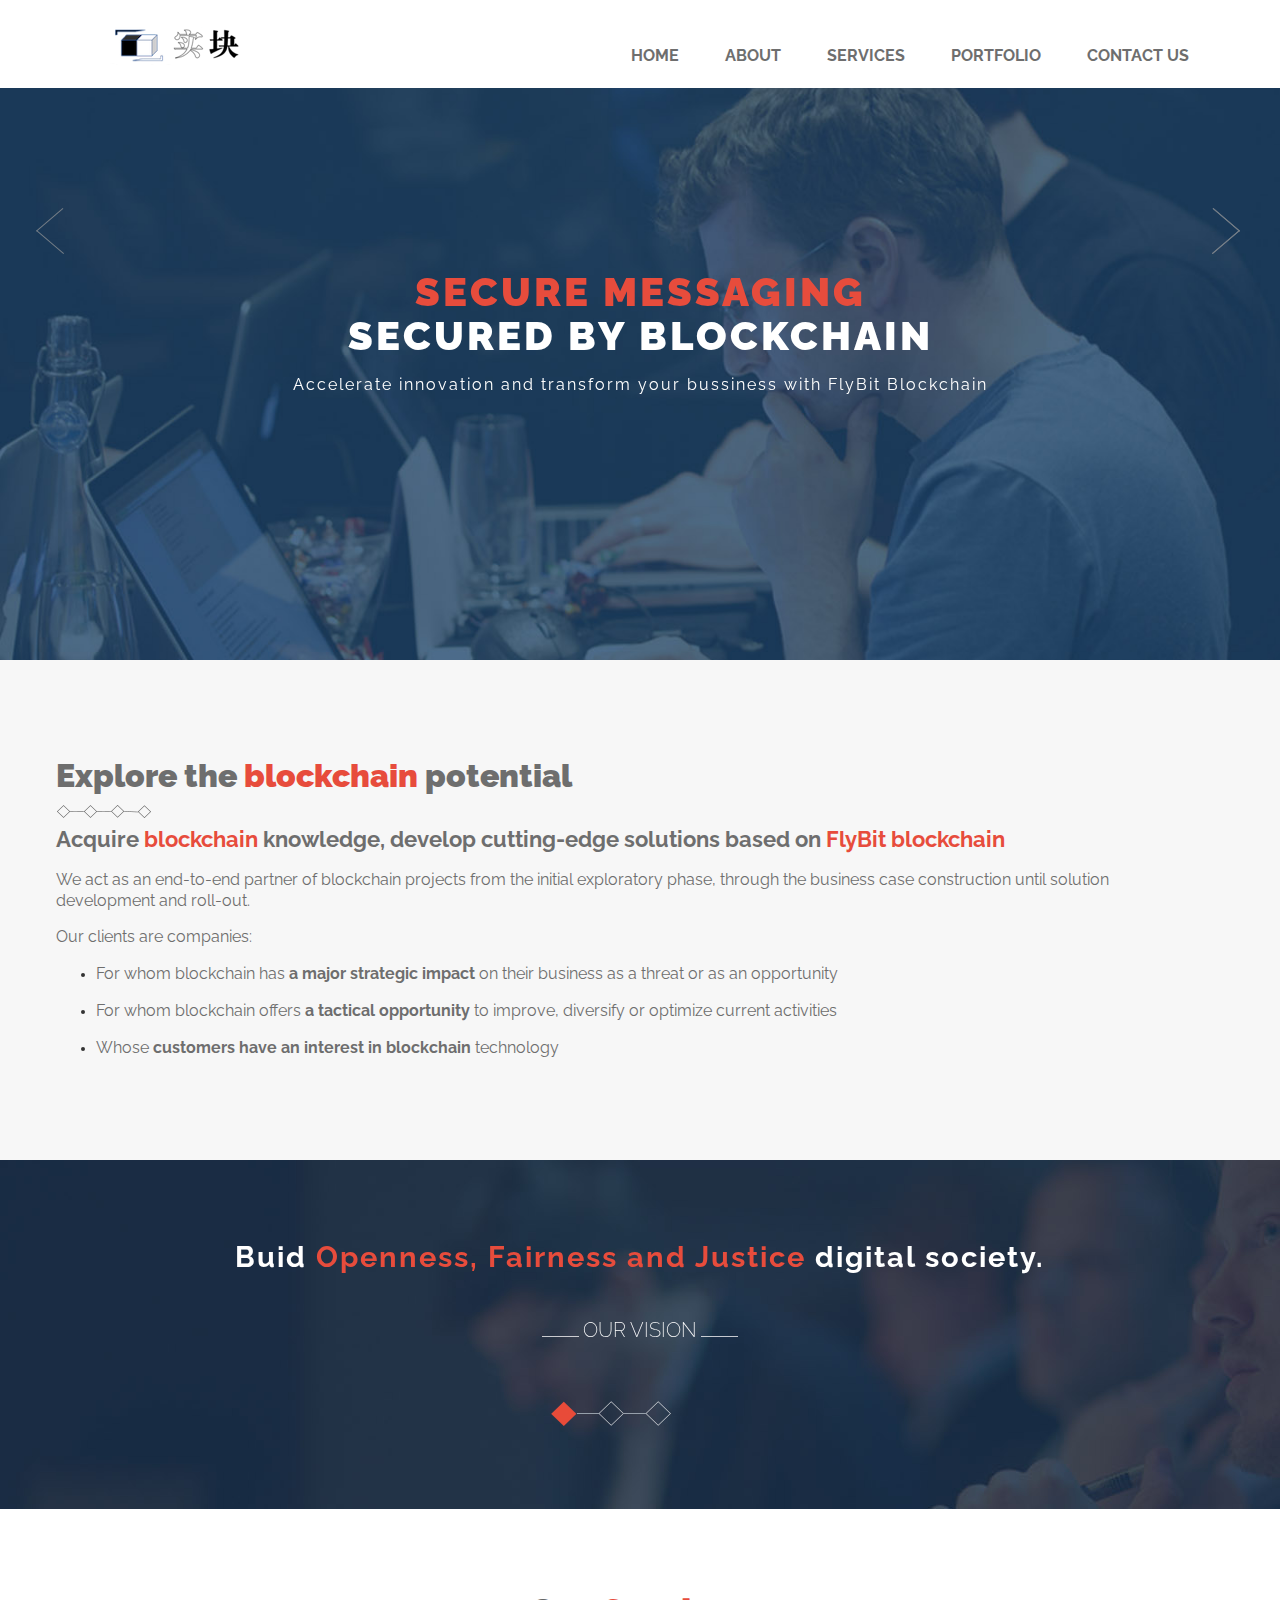
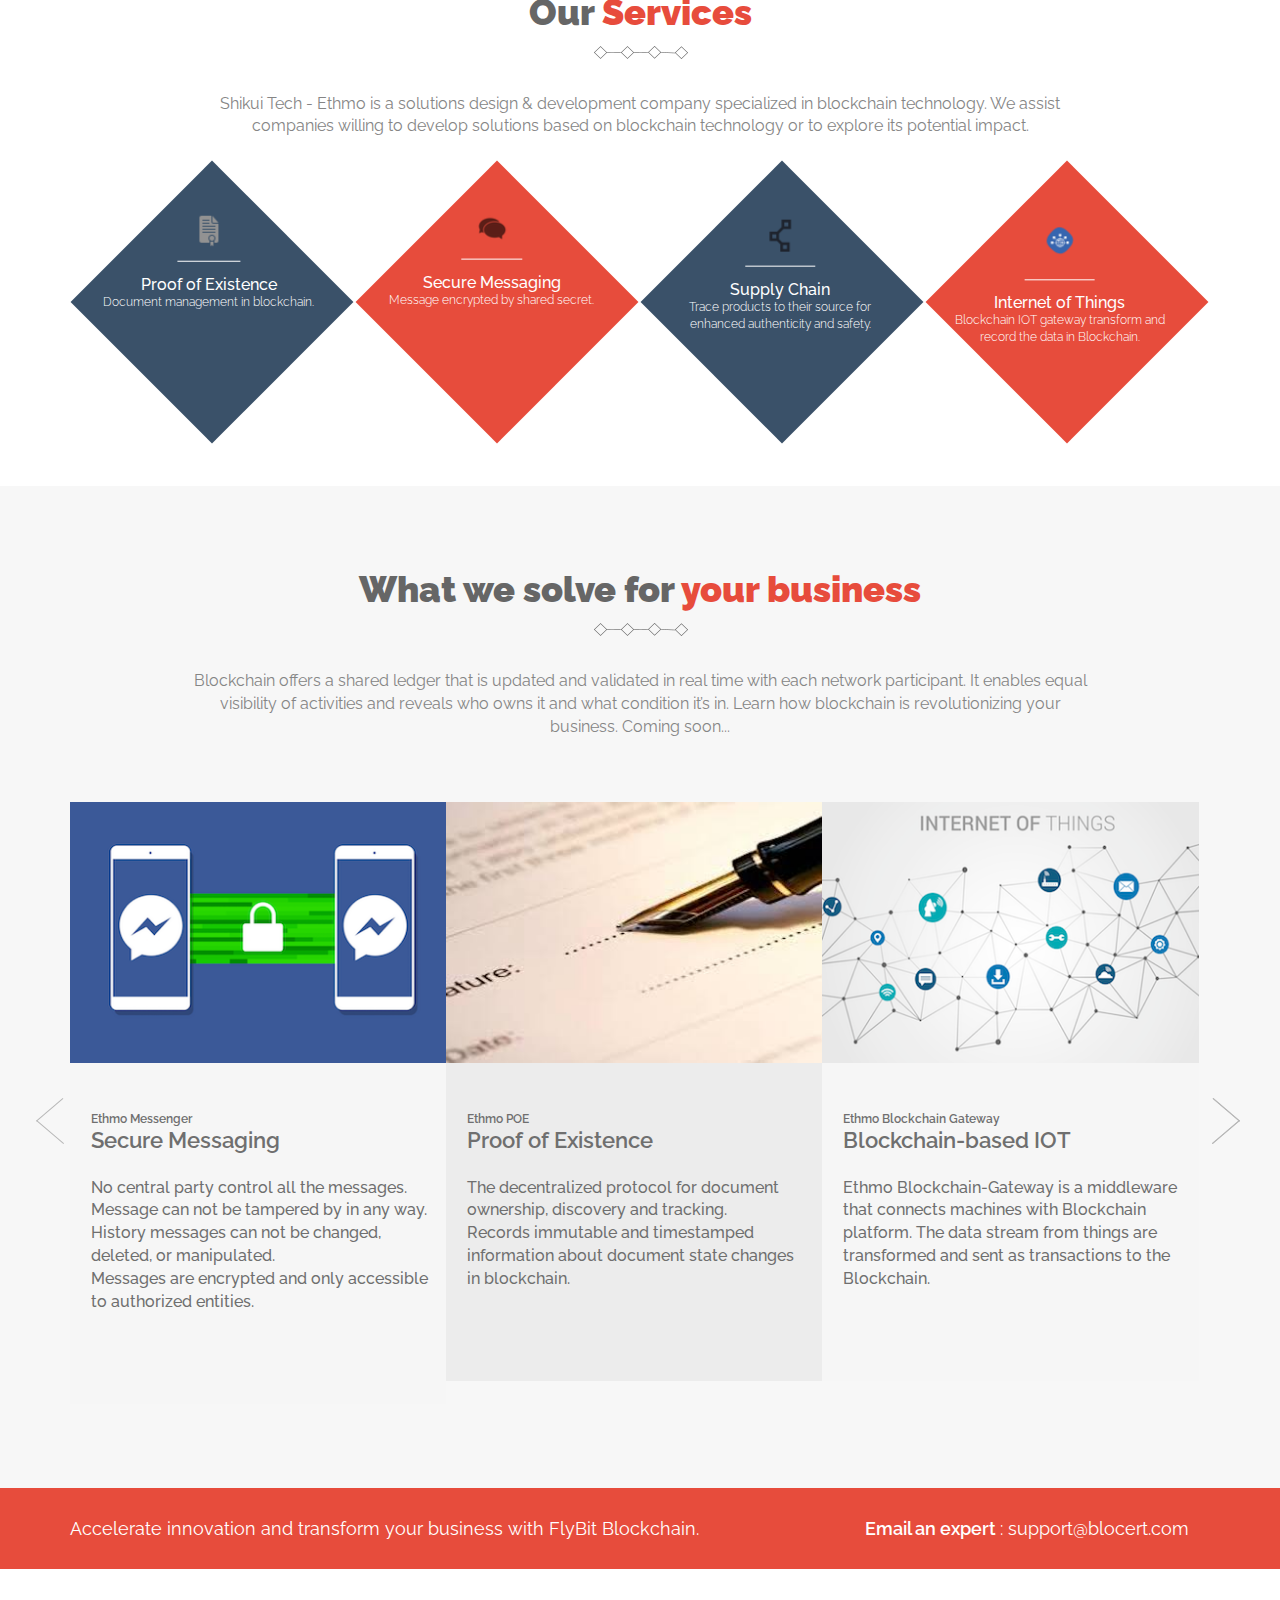
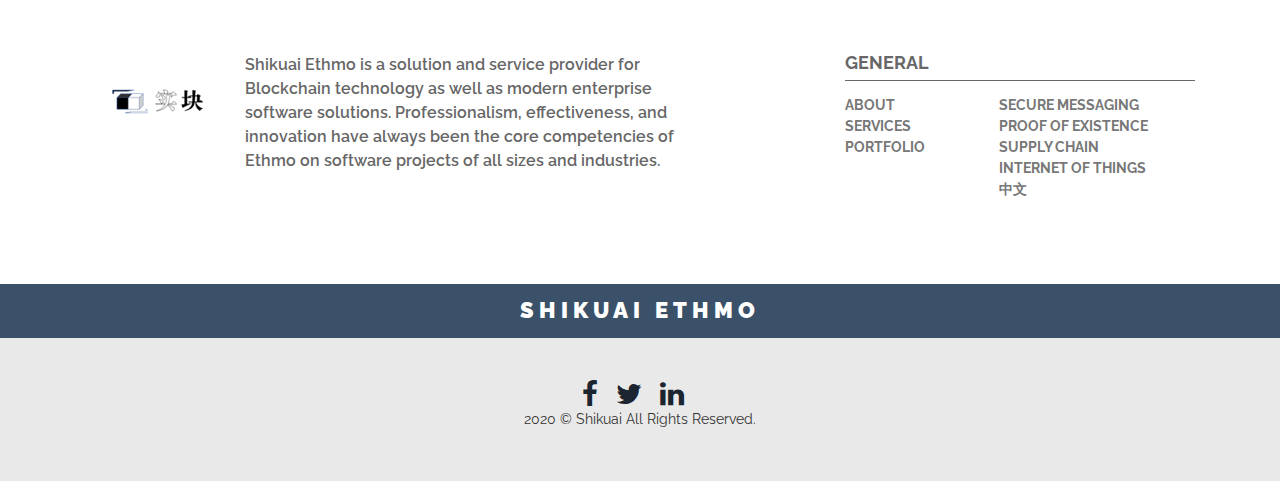
<file: index_en.html>
<!DOCTYPE html>
<html>
	<head>
		<title>Shikuai - Ethmo Blockchain Solutions</title>
		<meta charset="utf-8">
		<link rel="icon" href="favicon.ico" type="image/x-icon" />
		<link rel="shortcut icon" href="favicon.ico" type="image/x-icon" />
		<link href="css/style.css" rel="stylesheet" type="text/css" media="all" />
		<link href="css/bootstrap.css" rel="stylesheet" type="text/css" media="all">
		<!-- web-font -->
		<link href='https://fonts.googleapis.com/css?family=Raleway:400,100,200,300,500,600,700,800,900' rel='stylesheet' type='text/css'>
		<link href="https://maxcdn.bootstrapcdn.com/font-awesome/4.5.0/css/font-awesome.min.css" rel="stylesheet">

		<!-- web-font -->
		<!-- js -->
		<script src="js/jquery.min.js"></script>
		<script src="js/modernizr.custom.js"></script>
		<meta name="viewport" content="width=device-width, initial-scale=1, maximum-scale=1">
		<script type="application/x-javascript"> addEventListener("load", function() { setTimeout(hideURLbar, 0); }, false); function hideURLbar(){ window.scrollTo(0,1); } </script>
		<!-- js -->
		<!-- start-smoth-scrolling -->
		<script type="text/javascript" src="js/move-top.js"></script>
		<script type="text/javascript" src="js/easing.js"></script>
		<script type="text/javascript">
			jQuery(document).ready(function($) {
				$(".scroll").click(function(event){		
					event.preventDefault();
					$('html,body').animate({scrollTop:$(this.hash).offset().top},1000);
				});
			});
		</script>
		<!-- start-smoth-scrolling -->
	</head>
	<body>
		<!-- header -->
		<div id="home" class="head-bg">
			<div class="header">
				<!-- container -->
				<div class="container">
					<div class="header-logo">
						<a href="#"><img src="images/logo.png" alt="" /></a>
					</div>
					<div class="top-nav">
						<span class="menu">MENU</span>
						<ul class="nav1">
							<li><a href="#home" class="scroll">Home</a></li>
							<li><a href="#about" class="scroll">About</a></li>
							<li><a href="#services" class="scroll">Services</a></li>  
							<li><a href="#portfolio" class="scroll">Portfolio</a></li>
							<li><a href="#address" class="scroll">Contact Us</a></li>
						</ul>
						<!-- script-for-menu -->
							 <script>
							   $( "span.menu" ).click(function() {
								 $( "ul.nav1" ).slideToggle( 300, function() {
								 // Animation complete.
								  });
								 });
							</script>
						<!-- /script-for-menu -->
					</div>
					<div class="clearfix"> </div>
				</div>
				<!-- //container -->
			</div>
			<div class="container">
			<!-- banner Slider starts Here -->
					<script src="js/responsiveslides.min.js"></script>
					 <script>
						// You can also use "$(window).load(function() {"
						$(function () {
						  // Slideshow 4
						  $("#slider3").responsiveSlides({
							auto: true,
							pager: false,
							nav: true,
							speed: 500,
							namespace: "callbacks",
							before: function () {
							  $('.events').append("<li>before event fired.</li>");
							},
							after: function () {
							  $('.events').append("<li>after event fired.</li>");
							}
						  });

						});
					  </script>
					<!--//End-slider-script -->
					<div  id="top" class="callbacks_container">
						<ul class="rslides" id="slider3">
							<li>
								<div class="head-info">
									<h1>Secure Messaging <span>Secured by Blockchain</span></h1>
									<p>Accelerate innovation and transform your bussiness with FlyBit Blockchain</p>
								</div>
							</li>
							<li>
								<div class="head-info">
									<h1>Proof of Existence <span>Blockchain Based Document Management</span></h1>
									<p>Accelerate innovation and transform your bussiness with FlyBit Blockchain</p>
								</div>
							</li>
							<li>
								<div class="head-info">
									<h1>Supply Chain <span>Blockchain for Product traceability</span></h1>
									<p>Accelerate innovation and transform your bussiness with FlyBit Blockchain</p>
								</div>
							</li>
							<li>
								<div class="head-info">
									<h1>Internet of Things <span>Blockchain based IoT</span></h1>
									<p>Accelerate innovation and transform your bussiness with FlyBit Blockchain</p>
								</div>
							</li>
						</ul>
					</div>
				</div>
		</div>
		<!-- //header -->

		<!-- agency -->
		<div id="about" class="agency">
			<div class="agency-left">
				<h2><span>Explore the</span> blockchain <span>potential</span></h2>
				<h4>Acquire <span>blockchain</span> knowledge, develop cutting-edge solutions based on
					<span>FlyBit blockchain</span>
				</h4>
				<p>We act as an end-to-end partner of blockchain projects from the initial exploratory phase, through the business case construction until solution development and roll-out. </p>
				<p>Our clients are companies:</p>
				<ul>
					<li>
						<p>For whom blockchain has&nbsp;<span style="font-weight:bold;">a major strategic impact</span> on their business as a threat or as an opportunity</p>
					</li>
					<li>
						<p>For whom blockchain offers <span style="font-weight:bold;">a tactical opportunity</span> to improve,&nbsp;diversify or optimize current activities</p>
					</li>
					<li>
						<p>Whose <span style="font-weight:bold;">customers have an interest in blockchain</span> technology</p>
					</li>
				</ul>
			</div>
		</div>
		<!-- //agency -->
		<!-- services-bottom -->
		<div class="services-bottom">
			<script>
                // You can also use "$(window).load(function() {"
                $(function () {
                    // Slideshow 4
                    $("#slider4").responsiveSlides({
                        auto: true,
                        pager: true,
                        nav: false,
                        speed: 500,
                        namespace: "callbacks",
                        before: function () {
                            $('.events').append("<li>before event fired.</li>");
                        },
                        after: function () {
                            $('.events').append("<li>after event fired.</li>");
                        }
                    });

                });
			</script>
			<div  id="top" class="callbacks_container">
				<ul class="rslides" id="slider4">
					<li>
						<div class="services-bottom-text">
							<h3>Buid <span>Openness, Fairness and Justice</span> digital society.</h3>
							<div class="sub-text">
								<span class="line"></span>
								<span class="line-anchor">OUR VISION</span>
								<span class="line"></span>
							</div>
						</div>
					</li>
					<li>
						<div class="services-bottom-text another">
							<h4>
								To provide low cost solutions of trusted open ledger for businesses and customers.
								We believe that Blockchain technology will change current economic and social paradigms
								and strive to grow our business to emerge as a global leader in Blockchain.</h4>
							<div class="sub-text">
								<span class="line"></span>
								<span class="line-anchor">OUR MISSION</span>
								<span class="line"></span>
							</div>
						</div>
					</li>
					<li>
						<div class="services-bottom-text">
							<h3><span>Equality, Justice, Integrity, Respect</span></h3>
							<div class="sub-text">
								<span class="line"></span>
								<span class="line-anchor">OUR VALUES</span>
								<span class="line"></span>
							</div>
						</div>
					</li>
				</ul>
			</div>
		</div>
		<!-- //services-bottom -->
		<!-- services -->
		<div id="services" class="services">
			<!-- container -->
			<div class="container">
				<div class="services-info">
					<h3>Our <span>Services</span></h3>
					<p>Shikui Tech - Ethmo is a solutions design & development company specialized in blockchain technology. We assist companies willing to develop solutions based on blockchain technology or to explore its potential impact.</p>
				</div>
				<div class="services-grids">
					<div class="service-grid">
						<div class="service-grid-bg">
							<div class="service-grid-text">
								<img src="images/document-certificate_32.png" alt="" />
								<div class="border"> </div>
								<h5>Proof of Existence</h5>
								<p>Document management in blockchain.</p>
							</div>
						</div>
					</div>
					<div class="service-grid">
						<div class="service-grid-bg red">
							<div class="service-grid-text">
								<img src="images/messaging.png" alt="" />
								<div class="border"> </div>
								<h5>Secure Messaging</h5>
								<p>Message encrypted by shared secret.</p>
							</div>
						</div>
					</div>
					<div class="service-grid">
						<div class="service-grid-bg">
							<div class="service-grid-text">
								<img src="images/supply-chain.png" alt="" />
								<div class="border"> </div>
								<h5>Supply Chain</h5>
								<p>Trace products to their source for enhanced authenticity and safety.</p>
							</div>
						</div>
					</div>
					<div class="service-grid">
						<div class="service-grid-bg red">
							<div class="service-grid-text">
								<img src="images/iot.png" alt="" />
								<div class="border"> </div>
								<h5>Internet of Things</h5>
								<p>Blockchain IOT gateway transform and record the data in Blockchain.</p>
							</div>
						</div>
					</div>
					<div class="clearfix"> </div>
				</div>
			</div>
			<!-- //container -->
		</div>
		<!-- //services -->

		<!-- blog -->
		<div id="portfolio" class="work">
			<!-- container -->
			<div class="container">
				<div class="work-info">
					<h3>What we solve for <span>your business</span></h3>
					<p>Blockchain offers a shared ledger that is updated and validated in real time with each network participant.
						It enables equal visibility of activities and reveals who owns it and what condition it’s in.
						Learn how blockchain is revolutionizing your business. Coming soon...</p>
				</div>
				<script>
					// You can also use "$(window).load(function() {"
					$(function () {
					  // Slideshow 4
					  $("#slider1").responsiveSlides({
						auto: true,
						pager: false,
						nav: true,
						speed: 500,
						namespace: "callbacks",
						before: function () {
							 $('.events').append("<li>before event fired.</li>");
						},
						after: function () {
								$('.events').append("<li>after event fired.</li>");
						}
					 });
						
					});
				</script>
				<div  id="top" class="callbacks_container">
					<ul class="rslides" id="slider1">
						<li>
							<div class="work-info-grids">
								<div class="blog-info-grid">
									<div class="work-info-grid first">
										<img src="images/securemsg.png" alt="" />
										<div class="caption">
											<span> </span>
										</div>
									</div>
									<div class="blog-info-grid-text">
										<label>Ethmo Messenger</label>
										<h5>Secure Messaging</h5>
										<p>No central party control all the messages.<br/>
											Message can not be tampered by in any way.<br/>
											History messages can not be changed, deleted, or manipulated. <br/>
										    Messages are encrypted and only accessible to authorized entities.
									</div>
								</div>
								<div class="blog-info-grid">
									<div class="work-info-grid first">
										<img src="images/document.jpeg" alt="" />
										<div class="caption">
											<span> </span>
										</div>
									</div>
									<div class="blog-info-grid-text gray">
										<label>Ethmo POE</label>
										<h5>Proof of Existence</h5>
										<p>The decentralized protocol for document ownership, discovery
											and tracking. <br/>
											Records immutable and timestamped information about document state changes in blockchain. </p>
									</div>
								</div>
								<div class="blog-info-grid">
									<div class="work-info-grid first">
										<img src="images/iot1.png" alt="" />
										<div class="caption">
											<span> </span>
										</div>
									</div>
									<div class="blog-info-grid-text">
										<label>Ethmo Blockchain Gateway</label>
										<h5>Blockchain-based IOT</h5>
										<p>Ethmo Blockchain-Gateway is a middleware that connects machines with Blockchain platform.  The data stream from things are transformed and sent as transactions to the Blockchain.</p>
									</div>
								</div>

								<div class="clearfix"> </div>
							</div>
						</li>
						<li>
							<div class="work-info-grids">
								<div class="blog-info-grid">
									<div class="work-info-grid first">
										<img src="images/document.jpeg" alt="" />
										<div class="caption">
											<span> </span>
										</div>
									</div>
									<div class="blog-info-grid-text gray">
										<label>Ethmo POE</label>
										<h5>Proof of Existence</h5>
										<p>The decentralized protocol for document ownership, discovery
											and tracking. <br/>
											Records immutable and timestamped information about document state changes in blockchain. </p>
									</div>
								</div>
								<div class="blog-info-grid">
									<div class="work-info-grid first">
										<img src="images/iot1.png" alt="" />
										<div class="caption">
											<span> </span>
										</div>
									</div>
									<div class="blog-info-grid-text">
										<label>Ethmo Blockchain Gateway</label>
										<h5>Blockchain-based IOT</h5>
										<p>Ethmo Blockchain-Gateway is a middleware that connects machines with Blockchain platform.  The data stream from things are transformed and sent as transactions to the Blockchain.</p>
									</div>
								</div>

								<div class="blog-info-grid">
									<div class="work-info-grid first">
										<img src="images/supply-chain-middle.png" alt="" />
										<div class="caption">
											<span> </span>
										</div>
									</div>
									<div class="blog-info-grid-text">
										<label>Ethmo Product Traceability</label>
										<h5>Blockchain-based Supply Chain</h5>
										<p>Eliminate information silos and ensure provenance with immutable records.<br/>
											Access end-to-end supply chain data instantly and easily with full transparency.<br/>
											Minimize waste and allocate inventory using insights from real-time demand forecasts.
										</p>
									</div>
								</div>
								<div class="clearfix"> </div>
							</div>
						</li>
					</ul>
				</div>
			</div>
			<!-- //container -->
		</div>
		<!-- //blog -->
		<!-- address -->
		<div id="address" class="address">
			<!-- container -->
			<div class="container">
				<ul>
					<li>Accelerate innovation and transform your business with FlyBit Blockchain.</li>
					<li class="p-number"><span></span></li>
					<li><span>Email an expert </span>: <a href="mailto:support@blocert.com">support@blocert.com</a></li>
				</ul>
			</div>
			<!-- //container -->
		</div>
		<!-- //address -->
		<!-- description -->
		<div class="description">
			<!-- //container -->
			<div class="container">
				<div class="col-md-8 description-left">
					<ul>
						<li><a href="#"><img src="images/logo-middle.png" alt="" /></a></li>
						<li class="para">Shikuai Ethmo is a solution and service provider for Blockchain technology as well as modern
							enterprise software solutions. Professionalism, effectiveness, and innovation have
							always been the core competencies of Ethmo on software projects of all sizes and
							industries.</li>
					</ul>
				</div>
				<div class="col-md-4 description-right">
					<h5>General</h5>
					<div class="border1"> </div>
					<div class="list">
						<ul>
							<li><a href="#about">About</a></li>
							<li><a href="#services">Services</a></li>
							<li><a href="#portfolio">Portfolio</a></li>
						</ul>
					</div>
					<div class="list">
						<ul>
							<li><a href="#">Secure Messaging</a></li>
							<li><a href="#">Proof of Existence</a></li>
							<li><a href="#">Supply Chain</a></li>
							<li><a href="#">Internet of Things</a></li>
							<li><a href="./index_cn.html" class="scroll">中文</a></li>

						</ul>
					</div>
					<div class="clearfix"> </div>
				</div>
				<div class="clearfix"> </div>
			</div>
			<!-- //container -->
		</div>
		<!-- //description -->
		<!-- quote -->
		<div class="quote">
			<a href="#">SHIKUAI ETHMO</a>
		</div>
		<!-- //quote -->
		<!-- footer -->
		<div class="footer">
			<!-- footer-top -->
			<div class="footer-top">
				<div class="icons">
					<div class="social-icons">
						<span style="margin-right: 14px;"><a href="https://www.facebook.com/ethmo/" alt="Follow Us on facebook" title="Follow Us on facebook" target="_blank"><em class="fa fa-facebook fa-2x"></em></a></span>
						<span style="margin-right: 14px;"><a href="https://twitter.com/ethmo/" alt="Follow Us on facebook" title="Follow Us on twitter" target="_blank"><em class="fa fa-twitter fa-2x"></em></a></span>
						<span style="margin-right: 14px;"><a href="https://www.linkedin.com/company/ethmo/" alt="Follow Us on facebook" title="Follow Us on linkedin" target="_blank"><em class="fa fa-linkedin fa-2x"></em></a></span>
					</div>
					<p>2020 © Shikuai All Rights Reserved.
					</p>
				</div>
			</div>
			<!-- //footer-top -->
		</div>
		<!-- //footer -->
		<script type="text/javascript">
									$(document).ready(function() {
										/*
										var defaults = {
								  			containerID: 'toTop', // fading element id
											containerHoverID: 'toTopHover', // fading element hover id
											scrollSpeed: 1200,
											easingType: 'linear' 
								 		};
										*/
										
										$().UItoTop({ easingType: 'easeOutQuart' });
										
									});
								</script>
									<a href="#" id="toTop" style="display: block;"> <span id="toTopHover" style="opacity: 1;"> </span></a>
	<!-- content-Get-in-touch -->

</body>
</html>
</file>
<file: css/style.css>
/*-- header --*/
html,body {
	font-family: 'Raleway', sans-serif;
	background:#FFF;
	font-size:100%;
}
/*-- header --*/
.head-bg{
	background:url(../images/bg.jpg) no-repeat 0px 0px;
	background-size: cover;
	min-height: 600px;
	position: relative;
}
.header{
	background:#FFF;
	padding: 1em 0;
}
.header-logo{
	float:left;
}
.top-nav{
	float:right;
}
.top-nav ul{
	padding:0;
	margin: 2.2em 0 0 0;
}
.top-nav ul li{
	display:inline-block;
	margin: 0 1.5em;
}
.top-nav li a{
	font-size: 16px;
	font-weight: 700;
	color: #6E6E6E;
	text-decoration: none;
	text-transform: uppercase;
}
.top-nav li a:hover{
	color:#E74C3C;
	transition: .5s all;
	-webkit-transition: .5s all;
	-moz-transition: .5s all;
	-o-transition: .5s all;
	-ms-transition: .5s all;
}
.head-info{
	text-align: center;
	left: 30%;
	top: 42%;
	margin: 13em 0 0 0;
}
.head-info h1{
	font-size: 40px;
	color: #E74C3C;
	text-transform: uppercase;
	font-weight: 900;
	margin: 0;
	letter-spacing: 3px;
}
.head-info span{
	color:#FFF;
	display: block;
}
.head-info p{
	color: #FFF;
	font-size: 16px;
	margin: 1em 0 0 0;
	letter-spacing: 2px;
}
.button {
	border: 1px solid #FFF;
	font-family: inherit;
	font-size: 21px;
	color: inherit;
	background: url(../images/arrow.png) no-repeat 157px 21px;
	cursor: pointer;
	padding: .5em 3em .5em 1em;
	display: inline-block;
	margin: 5em 0 1em 0;
	letter-spacing: 1px;
	font-weight: 500;
	outline: none;
	position: relative;
	-webkit-transition: all 0.3s;
	-moz-transition: all 0.3s;
	transition: all 0.3s;
}
.button:after {
	content: '';
	position: absolute;
	z-index: -1;
	-webkit-transition: all 0.3s;
	-moz-transition: all 0.3s;
	transition: all 0.3s;
}
.btn-1 {
	border: 1px solid #FFF;
	color: #FFF;
	width: 210px;
	border-radius: 3px;
	-webkit-border-radius: 3px;
	-moz-border-radius: 3px;
	-o-border-radius: 3px;
	-ms-border-radius: 3px;
}
/* Button 1e */
.btn-1e {
	overflow: hidden;
}
.btn-1e:after {
	width: 100%;
	height: 0;
	top: 50%;
	left: 50%;
	background: #fff;
	opacity: 0;
	-webkit-transform: translateX(-50%) translateY(-50%) rotate(45deg);
	-moz-transform: translateX(-50%) translateY(-50%) rotate(45deg);
	-ms-transform: translateX(-50%) translateY(-50%) rotate(45deg);
	transform: translateX(-50%) translateY(-50%) rotate(45deg);
}
.btn-1e:hover,
.btn-1e:active {
	color: #E74C3C;
	background: url(../images/arrowhr.png) no-repeat 157px 21px;
}
.btn-1e:hover:after {
	height: 260%;
	opacity: 1;
}
.btn-1e:active:after {
	height: 400%;
	opacity: 1;
}
.button img{
	margin-left:1em;
}
.tlinks{text-indent:-9999px;height:0;line-height:0;font-size:0;overflow:hidden;}
/*-- Slider Part starts Here--*/
#slider2,
#slider3 {
  box-shadow: none;
  -moz-box-shadow: none;
  -webkit-box-shadow: none;
  margin: 0 auto;
}
.rslides_tabs {
  list-style: none;
  padding: 0;
  background: rgba(0,0,0,.25);
  box-shadow: 0 0 1px rgba(255,255,255,.3), inset 0 0 5px rgba(0,0,0,1.0);
  -moz-box-shadow: 0 0 1px rgba(255,255,255,.3), inset 0 0 5px rgba(0,0,0,1.0);
  -webkit-box-shadow: 0 0 1px rgba(255,255,255,.3), inset 0 0 5px rgba(0,0,0,1.0);
  font-size: 18px;
  list-style: none;
  margin: 0 auto 50px;
  max-width: 540px;
  padding: 10px 0;
  text-align: center;
  width: 100%;
}
.rslides_tabs li {
  display: inline;
  float: none;
  margin-right: 1px;
}
.rslides_tabs a {
  width: auto;
  line-height: 20px;
  padding: 9px 20px;
  height: auto;
  background: transparent;
  display: inline;
}
.rslides_tabs li:first-child {
  margin-left: 0;
}
.rslides_tabs .rslides_here a {
  background: rgba(255,255,255,.1);
  color: #fff;
  font-weight: bold;
}
.events {
  list-style: none;
}
.callbacks_container {
  position: relative;
  float: left;
  width: 100%;
}
.callbacks {
  position: relative;
  list-style: none;
  overflow: hidden;
  width: 100%;
  padding: 0;
  margin: 0;
}
.callbacks li {
  position: absolute;
  width: 100%;
  left: 0;
  top: 0;
}
.callbacks img {
  position: relative;
  z-index: 1;
  height: auto;
  border: 0;
}
.callbacks .caption {
	display: none;
	position: absolute;
	z-index: 2;
	font-size: 20px;
	text-shadow: none;
	color: #fff;
	left: 0px;
	right: 0;
	padding: 10px 20px;
	margin: 0;
	max-width: none;
	top: 0%;
	text-align: center;
}
.callbacks_nav {
  	position: absolute;
	-webkit-tap-highlight-color: rgba(0,0,0,0);
	top: 60%;
	left: -6%;
	opacity: 0.7;
	z-index: 3;
	text-indent: -9999px;
	overflow: hidden;
	text-decoration: none;
	height: 61px;
	width: 30px;
	background: transparent url("../images/themes.png") no-repeat left top;
	margin-top: -65px;
}
.callbacks_nav:active {
  opacity: 1.0;
}
.callbacks_nav.next {
  left:102%;
  background-position: right top;
  right: 0;
}
#slider3-pager a {
  display: inline-block;
}
#slider3-pager span{
  float: left;
}
#slider3-pager span{
	width:100px;
	height:15px;
	background:#fff;
	display:inline-block;
	border-radius:30em;
	opacity:0.6;
}
#slider3-pager .rslides_here a {
  background: #FFF;
  border-radius:30em;
  opacity:1;
}
#slider3-pager a {
  padding: 0;
}
#slider3-pager li{
	display:inline-block;
}
.rslides {
  position: relative;
  list-style: none;
  overflow: hidden;
  width: 100%;
  padding: 0;
  margin: 0;
}
.rslides li {
  -webkit-backface-visibility: hidden;
  position: absolute;
  display: none;
  width: 100%;
  left: 0;
  top: 0;
}
.rslides li{
  position: relative;
  display: block;
  float: left;
}
.rslides img {
  height: auto;
  border: 0;
}
.callbacks_tabs{
	list-style: none;
	position: absolute;
	top: 85%;
	z-index: 999;
	left: 44%;
	padding: 0;
}

ul.callbacks_tabs.callbacks2_tabs {
	display: block;
}
@media screen and (max-width: 600px) {
  .callbacks_nav {
    top: 47%;
    }
}
/*----*/
.callbacks_tabs li{
	display:inline-block;
	margin:0 .5em;
}
.callbacks_tabs li:after{
  content: "\f111";
  font-size:0;
  font-family: FontAwesome;
  visibility: visible;
  display: block;
  height:25px;
  width:23px;
  display:inline-block;
  background: url(../images/line1.png) no-repeat -2px 0px;
  position: absolute;
  top: 27px;
}
.callbacks_tabs li:last-child:after{
	content:none;
}
.callbacks_tabs a{
 visibility: hidden;
}
.callbacks_tabs a:after {
  content: "\f111";
  font-size:0;
  font-family: FontAwesome;
  visibility: visible;
  display: block;
  height:25px;
  width:26px;
  display:inline-block;
  background: url(../images/white.png) no-repeat 0px 0px;
}
.callbacks_tabs li:nth-child(1) a:before{
	content:none;
}
.callbacks_tabs a:before{
	content: "\f111";
	font-size: 0;
	font-family: FontAwesome;
	visibility: visible;
	display: block;
	height: 25px;
	display: inline-block;
	position: absolute;
	left: 8px;
 }
.callbacks_here a:after{
	 background: url(../images/red.png) no-repeat 0px 0px;
}
/*-- agency --*/
.agency{
	padding: 7em 0;
	min-height: 500px;
	background: #F7F7F7;
}
.agency-left {
	background: url(../images/hr.png) no-repeat 1px 47px;
	float: left;
	width: 85%;
	margin-left: 15em;
}
.agency-left h2{
	color: #E74C3C;
	font-size: 36px;
	font-weight: 900;
	margin: 0;
	padding-bottom: 1em;
}
.agency-left span{
	color:#6E6E6E;
}
.agency-left h4{
	font-size: 26px;
	color: #6E6E6E;
	margin: 0;
	font-weight: 700;
	line-height: 1.3em;
}
.agency-left h4 span{
	color:#E74C3C;
}
.agency-left p{
	color: #6E6E6E;
	font-size:18px;
	margin: 1em 0;
	line-height: 1.3em;
}
.agency-right{
	float:right;
}
.button-red {
	border: 1px solid #FFF;
	font-family: inherit;
	font-size: 21px;
	color: #FFF;
	background: url(../images/arrow.png) no-repeat 205px  21px #E74C3C;
	cursor: pointer;
	padding: .5em 3em .5em 1em;
	display: inline-block;
	margin: 2em 0 1em 0;
	letter-spacing: 1px;
	font-weight: 500;
	outline: none;
	position: relative;
	-webkit-transition: all 0.3s;
	-moz-transition: all 0.3s;
	transition: all 0.3s;
	border-radius: 5px;
	-webkit-border-radius: 5px;
	-moz-border-radius: 5px;
	-o-border-radius: 5px;
	-ms-border-radius: 5px;
}
.button-red:hover{
	border: 1px solid #E74C3C;
	background: url(../images/arrowhr.png) no-repeat 205px  21px;
	color:#E74C3C;
}
.agency-right img {
	width: 100%;
}
/*-- services --*/
.services{
	padding: 6em 0;
}
.services-info{
	text-align: center;
	width: 80%;
	margin: 0 auto;
}	
.services-info h3{
	color: #666666;
	font-size: 36px;
	font-weight: 900;
	margin: 0;
	padding-bottom: 1em;
	background: url(../images/hr.png) no-repeat 410px 53px;
}
.services-info span{
	color:#E74C3C;
}
.services-info p{
	font-size:16px;
	color:#858585;
	margin: 1.5em 0 4em 0;
}
.services-grids {
	width: 100%;
	margin-left: 3em;
}
.service-grid{
	width: 25%;
	float: left;
}
.service-grid-bg{
	background:#3A5169;
	height: 200px;
    width: 200px;
	text-align:center;
	position:relative;
	 -webkit-transform: rotate(45deg);
    -moz-transform: rotate(45deg);
    -ms-transform: rotate(45deg);
    -o-transform: rotate(45deg);
    transform: rotate(45deg);
}
.service-grid-bg.red {
	background: #E74C3C;
}
.service-grid-text{
	position:absolute;
	left: -32px;
	top: 25px;
	text-align: center;
	 -webkit-transform: rotate(315deg);
    -moz-transform: rotate(315deg);
    -ms-transform: rotate(315deg);
    -o-transform: rotate(315deg);
    transform: rotate(315deg);
}
.service-grid-text h5{
	font-size:16px;
	color:#FFF;
	margin:0;
}
.service-grid-text p{
	color:#FFF;
	font-size: 12px;
	font-weight: 300;
}
.border{
	background: #FFF;
	margin: 1em auto;
	width: 30%;
	height: 1px;
}
/*-- services-bottom --*/
.services-bottom{
	background:url(../images/sr-bottom.jpg) no-repeat 0px 0px;
	background-size:cover;
	min-height:349px;
}
.services-bottom-text{
	width: 72%;
	margin: 82px auto;
}
.services-bottom-text h3{
	color: #FFF;
	font-size: 33px;
	font-weight: 700;
	text-align: center;
	letter-spacing: 2px;
	margin:0;
}
.services-bottom-text h4{
	color: #FFF;
	font-size: 20px;
	font-weight: 700;
	text-align: center;
	letter-spacing: 2px;
	margin:0;
}
.services-bottom-text span{
	color:#E74C3C;
}
.services-bottom-text label{
	display:block;
}
span.line {
	width: 4%;
	height: 1px;
	background: rgba(255, 254, 254, 0.75);
	display: inline-block;
}
span.line-anchor {
	text-decoration: none;
	color: #FFF;
	text-transform: uppercase;
	width: 28%;
	margin: 1em 0;
	text-align: center;
	padding: 10px 0;
	font-size: 20px;
	font-weight: 200;
	cursor: text;
}
.sub-text{
	text-align: center;
	margin-top: 3em;
}
/*-- work --*/
.work{
	padding: 6em 0;
	background:#F7F7F7;
	text-align: center;
}
.work-info {
	text-align: center;
	width: 80%;
	margin: 0 auto;
}
.work-info h3{
	color: #666666;
	font-size: 36px;
	font-weight: 900;
	margin: 0;
	padding-bottom: 1em;
	background: url(../images/hr.png) no-repeat 410px 53px;
}
.work-info span {
	color: #E74C3C;
}
.work-info p {
	font-size: 16px;
	color: #858585;
	margin: 1.5em 0 4em 0;
}
.work-info-grid{
	float:left;
	width:33%;
	position: relative;
	cursor: pointer;
}
.work-info-grid img{
	width:100%;
}
.caption {
	display: none;
	top: 0;
	width: 100%;
	position: absolute;
	background: rgba(231, 76, 60, 0.73);
	height: 100%;
	text-align: center;
}
.caption span {
	background: url(../images/link.png) no-repeat;
	width: 101px;
	height: 102px;
	display: block;
	text-align: center;
	position: absolute;
	top: 30%;
	right: 37%;
	background-size: 100%;
}
.work-info-grid:hover div.caption {
	display: block;
	transition: all 0.3s ease;
	-webkit-transition: all 0.3s ease;
	-moz-transition: all 0.3s ease;
	-o-transition: all 0.3s ease;
}
.view {
	padding: .5em 2.5em .5em 1em;
	margin: 3em 0 0em 0;
	background: url(../images/arrow.png) no-repeat 152px 21px #E74C3C;
}
.view:hover {
	background: url(../images/arrowhr.png) no-repeat 152px 21px;
}
/*-- blog --*/
.blog{
	padding:6em 0;
	text-align: center;
}
.blog-info {
	text-align: center;
	width: 80%;
	margin: 0 auto;
}
.blog-info h3{
	color: #666666;
	font-size: 36px;
	font-weight: 900;
	margin: 0;
	padding-bottom: 1em;
	background: url(../images/hr.png) no-repeat 410px 53px;
}
.blog-info span {
	color: #E74C3C;
}
.blog-info p {
	font-size: 16px;
	color: #858585;
	margin: 1.5em 0 4em 0;
}
.blog-info-grid{
	width:33%;
	float:left;
	position: relative;
	cursor: pointer;
}
.blog-info-grid-text{
	background: #F6F6F6;
	padding: 0 1em 3em 1.5em;
	text-align: left;
}
.work-info-grid.first{
	float:left;
	width:100%;
	position: relative;
	cursor: pointer;
}
.blog-info-grid-text label{
	color: #6F6F6F;
	font-size: 12px;
	font-weight: 600;
	margin: 4em 0 0 0;
}
.blog-info-grid-text h5{
	font-size:22px;
	font-weight:600;
	color: #6F6F6F;
	margin: 0;
}
.blog-info-grid-text p{
	font-size:16px;
	font-weight:500;
	color: #6F6F6F;
	margin: 1.5em 0 3em;
}
.blog-info-grid-text span{
	font-size:16px;
	font-weight:500;
	color: #6F6F6F;
}
.blog-info-grid-text span img{
	margin:0 .5em;
}
.gray{
	background:#ECECEC;
}
.partners{
		background:url(../images/snow.jpg) no-repeat 0px 0px;
		background-size:cover;
		padding: 6em 0;
}
.slid-grid{
	float:left;
	width: 16.66%;
	text-align: center;
}
/*-- address --*/
.address{
	background:#E74C3C;
	padding: 2em 0;
}
.address ul{
	padding:0;
	margin:0;
}
.address ul li{
	display:inline-block;
	color:#FFF;
	font-size:18px;
}
.address ul li a{
	color:#FFF;
}
.address ul li a:hover{
	text-decoration:none;
}
.address ul li span{
	font-size:18px;
	font-weight:600;
}
.address ul li.p-number{
	margin: 0 4.4em;
}
/*-- description --*/
.description{
	padding: 6em 0;
}
.description-left ul{
	padding:0;
	margin:0;
}
.description-left ul li{
	display:inline-block;
}
.description-left ul li a img{
	margin-top: -126px;
}
.description-left ul li.para{
	font-size: 16px;
	color: #666666;
	width: 60%;
	font-weight: 600;
	margin-left: 1em;
	line-height: 1.5em;
}
.description-right{
	text-align:left;
}
.description-right h5{
	color: #676767;
	font-size: 18px;
	text-transform: uppercase;
	margin: 0;
	font-weight: 700;
}
.border1{
	width: 100%;
	height: 1px;
	background: #676767;
	margin: .5em 0 1em;
}
.list{
	text-align:left;
	float:left;
	width: 44%;
}
.list ul{
	margin:0;
	padding:0;
}
.list ul li{
	display: block;
}
.list ul li a{
	color: #777777;
	font-size: 14px;
	font-weight: 700;
	text-transform: uppercase;
	line-height: 1.5em;
}
.list ul li a:hover{
	text-decoration:none;
	color:#E74C3C;
	transition: .5s all;
	-webkit-transition: .5s all;
	-moz-transition: .5s all;
	-o-transition: .5s all;
	-ms-transition: .5s all;
}
/*-- quote --*/
.quote{
	text-align: center
}
.quote a{
	background: #3A5169;
	color: #FFF;
	font-weight: 900;
	font-size: 22px;
	margin: 0;
	letter-spacing: 5px;
	display: block;
	padding: .5em 0;
}
.quote a:hover{
	color:#FFF;
	text-decoration:none;
	background:#E74C3C;
	transition: .5s all;
	-webkit-transition: .5s all;
	-moz-transition: .5s all;
	-o-transition: .5s all;
	-ms-transition: .5s all;
}
/*-- footer-top --*/
.footer-top{
	background:#E9E9E9;
	padding: 3em 0;
}
.icons {
	text-align: center;
}
.icons ul {
	padding: 0;
	margin: 0;
}
.icons ul li {
	display: inline-block;
	margin: 0 2em;
}

.icons ul li a.facebook {
	background: url(../images/social-icons.png) no-repeat 0px 0px;
	width: 20px;
	height: 37px;
	display: block;
}
.icons ul li a.facebook:hover{
	background: url(../images/social-iconshr.png) no-repeat 0px 0px;
	transition: 0.5s;
	-webkit-transition: 0.5s;
	-moz-transition: 0.5s;
	-o-transition: 0.5s;
	-ms-transition: 0.5s;
}
.icons ul li a.instagram {
	background: url(../images/social-icons.png) no-repeat -27px 0px;
	width: 31px;
	height: 37px;
	display: block;
}
.icons ul li a.instagram:hover{
	background: url(../images/social-iconshr.png) no-repeat -27px 0px;
	transition: 0.5s;
	-webkit-transition: 0.5s;
	-moz-transition: 0.5s;
	-o-transition: 0.5s;
	-ms-transition: 0.5s;
}
.icons ul li a.behance {
	background: url(../images/social-icons.png) no-repeat -71px 0px;
	width: 34px;
	height: 37px;
	display: block;
}
.icons ul li a.behance:hover {
	background: url(../images/social-iconshr.png) no-repeat -71px 0px;
	transition: 0.5s;
	-webkit-transition: 0.5s;
	-moz-transition: 0.5s;
	-o-transition: 0.5s;
	-ms-transition: 0.5s;
}
.icons ul li a.chrome {
	background: url(../images/social-icons.png) no-repeat -111px 0px;
	width: 34px;
	height: 37px;
	display: block;
}
.icons ul li a.chrome:hover {
	background: url(../images/social-iconshr.png) no-repeat -111px 0px;
	transition: 0.5s;
	-webkit-transition: 0.5s;
	-moz-transition: 0.5s;
	-o-transition: 0.5s;
	-ms-transition: 0.5s;
}
.icons ul li a.twitter {
	background: url(../images/social-icons.png) no-repeat -151px 0px;
	width: 34px;
	height: 37px;
	display: block;
}
.icons ul li a.twitter:hover {
	background: url(../images/social-iconshr.png) no-repeat -151px 0px;
	transition: 0.5s;
	-webkit-transition: 0.5s;
	-moz-transition: 0.5s;
	-o-transition: 0.5s;
	-ms-transition: 0.5s;
}
.icons ul li a.dribble {
	background: url(../images/social-icons.png) no-repeat -194px 0px;
	width: 34px;
	height: 37px;
	display: block;
}
.icons ul li a.dribble:hover {
	background: url(../images/social-iconshr.png) no-repeat -194px 0px;
	transition: 0.5s;
	-webkit-transition: 0.5s;
	-moz-transition: 0.5s;
	-o-transition: 0.5s;
	-ms-transition: 0.5s;
}
/*-- footer-bottom --*/
.footer-bottom{
	background: #E9E9E9;
	padding:2em 0;
}
.footer-bottom-left{
	float:left;
}
.footer-bottom-left p{
	color: #1C2230;
	font-size: 14px;
	margin: 0;
	font-weight: 500;
}
.footer-bottom-right{
	float:right;
}
.footer-bottom-right p{
	color: #1C2230;
	font-size: 14px;
	margin: 0;
	font-weight: 500;
}
.footer-bottom-right p a{
	color:#1C2230;
}
.footer-bottom-right p a:hover{
	color:#E74C3C;
	text-decoration:none;
	transition: 0.5s;
	-webkit-transition: 0.5s;
	-moz-transition: 0.5s;
	-o-transition: 0.5s;
	-ms-transition: 0.5s;
}
/*-- to-top --*/
#toTop {
	display: none;
	text-decoration: none;
	position: fixed;
	bottom: 14px;
	right: 2%;
	overflow: hidden;
	z-index: 999; 
	width: 24px;
	height: 24px;
	border: none;
	text-indent: 100%;
	background: url("../images/up-arrow.png") no-repeat 0px 0px;
}
#toTopHover {
	width: 40px;
	height: 40px;
	display: block;
	overflow: hidden;
	float: right;
	opacity: 0;
	-moz-opacity: 0;
	filter: alpha(opacity=0);
}
span.menu {
	display: none;
}
/*-- responsive-design --*/
@media (max-width:1440px)
{
	.agency-left {
		margin-left: 12em;
	}
}
@media (max-width:1366px)
{
	.agency-left {
		margin-left: 8em;
	}
	.services-bottom-text h3 {
		font-size: 31px;
	}
	.callbacks_tabs {
		left: 43%;
	}
}
@media (max-width:1280px)
{
	.head-bg {
		min-height: 660px;
	}
	.agency-left h2 {
		font-size: 32px;
	}
	.agency-left h4 {
		font-size: 22px;
	}
	.agency-left p {
		font-size: 16px;
	}
	.agency-left {
		margin-left: 4em;
	}
	.callbacks_nav {
		left: -3%;
	}
	.callbacks_nav.next {
		left: 100%;
	}
	.services-bottom-text h3 {
		font-size: 29px;
	}
	.callbacks_tabs {
		left: 42%;
	}
}
@media (max-width:1024px)
{
	.head-bg {
		min-height: 600px;
	}
	.head-info {
		margin: 9em 0 0 0;
	}
	.top-nav ul li {
		margin: 0 1em;
	}
	.agency {
		padding: 4em 0;
	}
	.agency-left h2 {
		font-size: 28px;
		padding-bottom: .7em;
	}
	.agency-left {
		background: url(../images/hr.png) no-repeat 1px 34px;
		width: 34%;
	}
	.agency-left h4 {
		font-size: 18px;
		margin: 0 auto;
	}
	.agency-right {
		width: 60%;
	}
	.button-red {
		font-size: 18px;
		background: url(../images/arrow.png) no-repeat 169px 16px #E74C3C;
	}
	.button-red:hover {
		background: url(../images/arrowhr.png) no-repeat 169px 16px;
	}
	.services {
		padding: 4em 0;
	}
	.services-info h3 {
		background: url(../images/hr.png) no-repeat 322px 53px;
	}
	.service-grid-bg {
		height: 166px;
		width: 166px;
	}
	.service-grid-text {
		left: -21px;
		top: 5px;
	}
	.service-grid-text h5 {
		font-size: 15px;
	}
	.services-bottom-text h3 {
		font-size: 22px;
	}
	.callbacks_tabs {
		left: 40%;
		top: 74%;
	}
	.sub-text {
		margin-top: 2em;
	}
	.services-bottom {
		min-height: 250px;
	}
	.services-bottom-text {
		width: 72%;
		margin: 4em auto;
	}
	.view {
		background: url(../images/arrow.png) no-repeat 128px 16px #E74C3C;
	}
	.view:hover {
		background: url(../images/arrowhr.png) no-repeat 128px 16px;
	}
	.work {
		padding: 4em 0;
	}
	.work-info h3 {
		background: url(../images/hr.png) no-repeat 326px 53px;
	}
	.blog {
		padding: 4em 0;
	}
	.blog-info h3 {
		background: url(../images/hr.png) no-repeat 326px 53px;
	}
	.blog-info-grid-text h5 {
		font-size: 18px;
	}
	.blog-info-grid-text p {
		margin: 1em 0 3em;
	}
	.address ul li {
		font-size: 16px;
	}
	.address ul li.p-number {
		margin: 0 4.5em;
	}
	.address ul li span {
		font-size: 16px;
	}
	.description {
		padding: 4em 0;
	}
	.description-left ul li a img {
		margin-top: -192px;
	}
	.services-grids {
		margin-left: 1.88em;
	}
}
@media (max-width:768px)
{
	.header {
		padding: 1em 0 0 0;
	}
	span.menu{
		display: block;
		text-align: right;
		padding: 2em;
		cursor: pointer;
		color: #E74C3C;
		font-size: 16px;
		font-weight: 700;
		position:relative;
	}
	.top-nav {
		float: right;
	}
	ul.nav1 {
		display: none;
	}
	.top-nav ul {
		padding: 0;
		margin: 0;
		z-index: 999;
		position: absolute;
		width: 100%;
		left:0;
	}
	.top-nav ul.nav1 li {
		display: block;
		text-align: center;
		background: #1A3958;
		border-bottom: 1px solid #0F2031;
		margin: 0;
	}
	.top-nav ul li a {
		font-size: 16px;
		padding: 1em 0;
		color: #FFF;
		display: block;
	}
	.btn-1 {
		width: 177px;
	}
	.head-info h1 {
		font-size: 30px;
	}
	.head-info p {
		font-size: 14px;
	}
	.callbacks_nav {
		left: 0%;
	}
	.callbacks_nav.next {
		left: 95%;
	}
	.button {
		margin: 3em 0 1em .1em;
		font-size: 18px;
		background: url(../images/arrow.png) no-repeat 136px 16px;
	}
	.btn-1e:hover, .btn-1e:active {
		background: url(../images/arrowhr.png) no-repeat 136px 16px;
	}
	.head-bg {
		min-height: 496px;
	}
	.agency-left h2 {
		font-size: 26px;
	}
	.agency-left h4 {
		width: 80%;
	}
	.agency-left p {
		width: 80%;
		margin: 0.5em auto;
	}
	.agency-left {
		float: none;	
		width:100%;
		text-align:center;
		margin:0;
	}
	.button-red:hover {
		background: url(../images/arrowhr.png) no-repeat 169px 16px;
	}
	.agency {
		padding: 2em 0;
	}
	.agency-right {
		float: none;
		width: 100%;
	}
	.agency-left {
		background: url(../images/hr.png) no-repeat 320px 32px;
	}
	.services {
		padding: 2em 0 0 0;
	}
	.services-info h3 {
		font-size: 26px;
		background: url(../images/hr.png) no-repeat 234px 31px;
	}
	.services-info p {
		margin: 0.5em 0 4em 0;
	}
	.services-grids {
		width: 90%;
		margin-left: 5.88em;
	}
	.service-grid {
		width: 50%;
		float: left;
		margin-bottom: 5em;
	}
	.services-bottom-text h3 {
		overflow: hidden;
		height: 50px;
	}
	span.line-anchor {
		font-size: 16px;
	}
	.callbacks_tabs {
		left: 37%;
	}
	.work {
		padding: 2em 0;
	}
	.work-info h3 {
		background: url(../images/hr.png) no-repeat 234px 31px;
		font-size: 26px;
	}
	.services-bottom-text {
		margin: 3em auto;
	}
	.services-bottom {
		min-height: 206px;
	}
	.work-info p {
		margin: 0.5em 0 1em 0;
	}
	.work-info-grids {
		width: 90%;
		margin: 0 auto;
	}
	.view {
		background: url(../images/arrow.png) no-repeat 128px 16px #E74C3C;
		margin: 1em 0 0em 0;
	}
	.view:hover{
		background: url(../images/arrowhr.png) no-repeat 128px 16px;
	}
	.blog {
		padding: 2em 0;
	}
	.blog-info h3 {
		font-size: 26px;
		background: url(../images/hr.png) no-repeat 234px 31px;
	}
	.blog-info p {
		margin: 0.5em 0 1em 0;
	}
	.blog-info-grid-text h5 {
		overflow: hidden;
		height: 18px;
	}
	.blog-info-grid-text {
		padding: 0 1em 2em 1.5em;
	}
	.blog-info-grid-text p {
		font-size: 14px;	
		margin: 1em 0 1em;
	}
	.blog-info-grid-text span {
		font-size: 14px;
	}
	.partners {
		padding: 3em 0;
	}
	.address ul {
		text-align: left;
		margin: 0 0 0 8em;
	}
	.address ul li {
		display: block;
	}
	.address ul li.p-number {
		margin: .5em 0;
	}
	.address {
		padding: 1em 0;
	}
	.description {
		padding: 2em 0;
	}
	.description-left ul li a img {
		margin-top: -79px;
	}
	.description-left {
		text-align: center;
		padding-bottom: 2em;
	}
	.description-left ul li.para {
		text-align: left;
	}
	.footer-top {
		padding: 2em 0;
	}
	.caption span {
		width: 64px;
		height: 64px;
	}
}
@media (max-width:640px)
{
	.top-nav ul li a {
		padding: .8em 0;
	}
	.head-info {
		margin: 6em 0 0 0;
	}
	.head-bg {
		min-height: 438px;
	}
	.button-red {
		margin: 1em 0 1em 0;
	}
	.agency-left {
		background: url(../images/hr.png) no-repeat 258px 32px;
	}
	.agency-left h4 {
		font-size: 17px;
		width: 70%;
	}
	.services-grids {
		margin-left: 5.3em;
	}
	.services-info h3 {
		background: url(../images/hr.png) no-repeat 194px 31px;
	}
	.callbacks_tabs {
		left: 34%;
	}
	.work-info h3 {
		background: url(../images/hr.png) no-repeat 188px 31px;
	}
	.blog-info-grid-text p {
		overflow: hidden;
		height: 62px;
	}
	.slid-grid a img {
		width: 87%;
	}
	.address ul li {
		display: block;
	}
	.address ul li.p-number {
		margin: .5em 0;
	}
	.description-left ul li a img {
		margin-top: -105px;
	}
	.description-left ul li.para {
		font-size: 14px;
	}
	.description-right h5 {
		font-size: 16px;
	}
	.icons ul li {
		margin: 0 1.5em;
	}
}
@media (max-width:480px)
{
	.head-bg {
		min-height: 398px;
	}
	.head-info h1 {
		font-size: 22px;
	}
	.head-info p {
		height: 22px;
	}
	.top-nav ul li a {
		font-size: 14px;
		padding: .76em 0;
	}
	.callbacks_nav {
		top: 70%;
	}
	.agency {
		padding: 1em 0;
	}
	.agency-left {
		background: url(../images/hr.png) no-repeat 180px 32px;
	}
	.agency-left h4 {
		width: 78%;
	}
	.agency-left p {
		overflow: hidden;
		height: 41px;
	}
	.button-red {
		margin: 0em 0 1em 0;
	}
	.services {
		padding: 1em 0 0 0;
	}
	.services-info h3 {
		background: url(../images/hr.png) no-repeat 120px 31px;
	}
	.services-info p {
		overflow: hidden;
		height: 39px;
	}
	.services-grids {
		margin-left: 3.2em;
	}
	.service-grid-bg {
		height: 138px;
		width: 138px;
	}
	.service-grid-text {
		left: -20px;
		top: 0px;
	}
	.service-grid-text h5 {
		font-size: 11px;
		font-weight: 700;
	}
	.services-bottom-text h3 {
		font-size: 18px;
	}
	.services-bottom-text h3 {
		height: 38px;
	}
	.sub-text {
		margin-top: 1em;
	}
	.callbacks_tabs {
		left: 28%;
	}
	.work {
		padding: 1em 0;
	}
	.work-info h3 {
		background: url(../images/hr.png) no-repeat 128px 31px;
	}
	.work-info p {
		margin: 0.5em 0 1em 0;
		overflow: hidden;
		height: 47px;
	}
	.caption span {
		width: 38px;
		height: 38px;
	}
	.button-red {
		margin: 1em 0 1em 0;
		padding: .5em 2em .5em 1em;
		font-size: 14px;
		background: url(../images/arrow.png) no-repeat 128px 11px #E74C3C;
	}
	.button-red:hover {
		background: url(../images/arrowhr.png) no-repeat 128px 11px;
	}
	.view {
		background: url(../images/arrow.png) no-repeat 97px 13px #E74C3C;
	}
	.view:hover {
		background: url(../images/arrowhr.png) no-repeat 97px 13px;
	}
	.blog-info h3 {
		background: url(../images/hr.png) no-repeat 125px 31px;
	}	
	.blog-info p {
		overflow: hidden;
		height: 44px;
	}
	.work-info-grid:nth-child(3) {
		display: none;
	}
	.work-info-grids {
		width: 83%;
	}
	.work-info-grid {
		width: 50%;
	}
	.blog-info-grid-text label {
		margin: 2em 0 0 0;
	}
	.blog-info-grid:nth-child(3) {
		display: none;
	}
	.blog-info-grid {
		width: 50%;
	}
	.blog {
		padding: 1em 0;
	}
	.slid-grid:nth-child(6) {
		display: none;
	}
	.slid-grid {
		width: 19.66%;
	}
	.address ul {
		margin: 0 0 0 5em;
	}
	.address ul li {
		font-size: 14px;
	}
	.address {
		padding: 1em 0;
	}
	.description-left ul li a img {
		margin-top: -56px;
		width: 73%;
	}
	.description-left ul li.para {
		overflow: hidden;
		height: 63px;
	}
	.description {
		padding: 1em 0;
	}
	.description-right h5 {
		font-size: 14px;
	}
	.list ul li a {
		font-size: 12px;
	}
	.quote a {
		font-size: 18px;
	}
	.icons ul li {
		margin: 0 .5em;
	}
	.icons ul li a.facebook {
		background: url(../images/social-icons.png) no-repeat 4px 0px;
		width: 20px;
		height: 26px;
		background-size: 740%;
	}
	.icons ul li a.facebook:hover {
		background: url(../images/social-iconshr.png) no-repeat 4px 0px;
		background-size: 740%;
	}
	.icons ul li a.instagram {
		background: url(../images/social-icons.png) no-repeat -23px 0px;
		width: 28px;
		height: 30px;
		background-size: 740%;	
	}
	.icons ul li a.instagram:hover {
		background: url(../images/social-iconshr.png) no-repeat -23px 0px;
		background-size: 740%;
	}
	.icons ul li a.behance {
		background: url(../images/social-icons.png) no-repeat -70px 0px;
		width: 31px;
		height: 33px;
		background-size: 740%;
	}
	.icons ul li a.behance:hover {
		background: url(../images/social-iconshr.png) no-repeat -70px 0px;
		background-size: 740%;
	}
	.icons ul li a.chrome {
		background: url(../images/social-icons.png) no-repeat -107px 0px;
		width: 31px;
		height: 33px;
		background-size: 740%;
	}
	.icons ul li a.chrome:hover {
		background: url(../images/social-iconshr.png) no-repeat -107px 0px;
		background-size: 740%;
	}
	.icons ul li a.twitter {
		background: url(../images/social-icons.png) no-repeat -150px 0px;
		width: 32px;
		height: 33px;
		background-size: 740%;
	}
	.icons ul li a.twitter:hover {
		background: url(../images/social-iconshr.png) no-repeat -150px 0px;
		background-size: 740%;
	}
	.icons ul li a.dribble {
		background: url(../images/social-icons.png) no-repeat -194px 0px;
		width: 32px;
		height: 33px;
		background-size: 740%;
	}
	.icons ul li a.dribble:hover {
		background: url(../images/social-iconshr.png) no-repeat -194px 0px;
		background-size: 740%;
	}
	.partners {
		padding: 2em 0;
	}
	.address ul {
		margin: 0 0 0 3em;
	}
	.footer-top {
		padding: 1em 0;
	}
	.footer-bottom-left {
		float: none;
		text-align: center;
	}
	.footer-bottom-right {
		float: none;
		text-align: center;
	}
	.footer-bottom {
		padding: 1em 0;
	}
}
@media (max-width:320px)
{
	.header {
		padding: .5em 0 0 0;
	}
	.head-info {
		margin: 3em 0 0 0;
	}
	.head-info h1 {
		font-size: 19px;
		overflow: hidden;
		height: 40px;
	}
	span.menu {
		padding: 2em 0;
	}
	.callbacks_nav {
		height: 26px;
		width: 29px;
		background: transparent url("../images/themes.png") no-repeat 14px 0px;
		background-size: 100%;
		left: -20px;
		top: 105%;
	}
	.callbacks_nav.next {
		left: 95%;
		background-position: -15px 0px;
	}
	.button {
		margin: 1em 0 0em .1em;
		font-size: 14px;
		background: url(../images/arrow.png) no-repeat 99px 12px;
	}
	.btn-1e:hover, .btn-1e:active {
		background: url(../images/arrowhr.png) no-repeat 99px 12px;
	}
	.head-info p {
		height: 22px;
		overflow: hidden;
	}
	.head-bg {
		min-height: 296px;
	}
	.btn-1 {
		width: 138px;
	}
	.agency-left h2 {
		font-size: 20px;
	}
	.agency-left {
		background: url(../images/hr.png) no-repeat 104px 26px;
	}
	.agency-left h4 {
		width: 95%;
		overflow: hidden;
		height: 42px;
	}
	.work-info h3 {
		background: url(../images/hr.png) no-repeat 68px 27px;
		font-size: 20px;
	}
	.agency-left p {
		font-size: 14px;
		height: 32px;
	}
	.services-info h3 {
		font-size: 20px;
		background: url(../images/hr.png) no-repeat 62px 27px;
	}
	.services-info p {
		margin: 0.5em 0 3em 0;
	}
	.services-grids {
		margin-left: 2.2em;
	}
	.service-grid-bg {
		height: 86px;
		width: 86px;
	}
	.service-grid-text img {
		width: 28%;
	}
	.service-grid-text p {
		overflow: hidden;
		height: 20px;
	}
	.service-grid-text h5 {
		overflow: hidden;
		height: 12px;
	}
	.service-grid-text {
		left: 4px;
		top: 2px;
	}
	.service-grid {
		margin-bottom: 3em;
	}
	.border {
		margin: .5em auto;
	}
	.services-bottom-text {
		width: 98%;
		margin: 2em auto;
	}
	span.line-anchor {
		font-size: 14px;
	}
	.callbacks_tabs {
		left: 17%;
	}
	.services-bottom {
		min-height: 157px;
	}
	.blog-info h3 {
		background: url(../images/hr.png) no-repeat 62px 25px;
		font-size: 20px;
	}
	.blog-info p {
		font-size: 14px;
	}
	.blog-info-grid-text h5 {
		font-size: 15px;
	}
	.blog-info-grid-text {
		padding: 0 0em 1em 0.5em;
	}
	.blog-info-grid-text p {
		font-size: 12px;
	}
	.blog-info-grid-text span {
		font-size: 10px;
	}
	.blog {
		padding: 1em 0 0 0;
	}
	.work {
		padding: 1em 0 0 0;
	}
	.slid-grid {
		width: 44%;
	}
	.slid-grid:nth-child(6) {
		display: none;
	}
	.slid-grid:nth-child(5) {
		display: none;
	}
	.slid-grid:nth-child(4) {
		display: none;
	}
	.slid-grid:nth-child(3) {
		display: none;
	}
	.description-left ul li a img {
		margin-top: 0px;
	}
	.description-left ul li.para {
		width: 100%;
		text-align:center;
		margin:0 auto;
	}
	.address ul {
		margin: 0 0 0 0em;
	}
	.address ul li span {
		font-size: 14px;
	}
	.list {
		width: 50%;
	}
	.quote a {
		font-size: 16px;
	}
	.icons ul li a.facebook {
		background: url(../images/social-icons.png) no-repeat 2px 0px;
		width: 16px;
		height: 20px;
		background-size: 740%;
	}
	.icons ul li a.facebook:hover {
		background: url(../images/social-iconshr.png) no-repeat 2px 0px;
		background-size: 740%;
	}
	.icons ul li a.instagram {
		background: url(../images/social-icons.png) no-repeat -18px 0px;
		width: 22px;
		height: 23px;
		background-size: 740%;
	}
	.icons ul li a.instagram:hover {
		background: url(../images/social-iconshr.png) no-repeat -18px 0px;
		background-size: 740%;
	}
	.icons ul li a.behance {
		background: url(../images/social-icons.png) no-repeat -63px -4px;
		width: 29px;
		height: 22px;
		background-size: 713%;
	}
	.icons ul li a.behance:hover {
		background: url(../images/social-iconshr.png) no-repeat -63px -4px;
		background-size: 713%;
	}
	.icons ul li a.chrome {
		background: url(../images/social-icons.png) no-repeat -76px 0px;
		width: 25px;
		height: 24px;
		background-size: 656%;
	}
	.icons ul li a.chrome:hover {
		background: url(../images/social-iconshr.png) no-repeat -76px 0px;
		background-size: 656%;
	}
	.icons ul li a.twitter {
		background: url(../images/social-icons.png) no-repeat -117px 0px;
		width: 26px;
		height: 27px;
		background-size: 711%;
	}
	.icons ul li a.twitter:hover {
		background: url(../images/social-iconshr.png) no-repeat -117px 0px;
		background-size: 711%;
	}
	.icons ul li a.dribble {
		background: url(../images/social-icons.png) no-repeat -158px 0px;
		width: 26px;
		height: 28px;
		background-size: 740%;
	}
	.icons ul li a.dribble:hover {
		background: url(../images/social-iconshr.png) no-repeat -158px 0px;
		background-size: 740%;
	}
}
</file>
